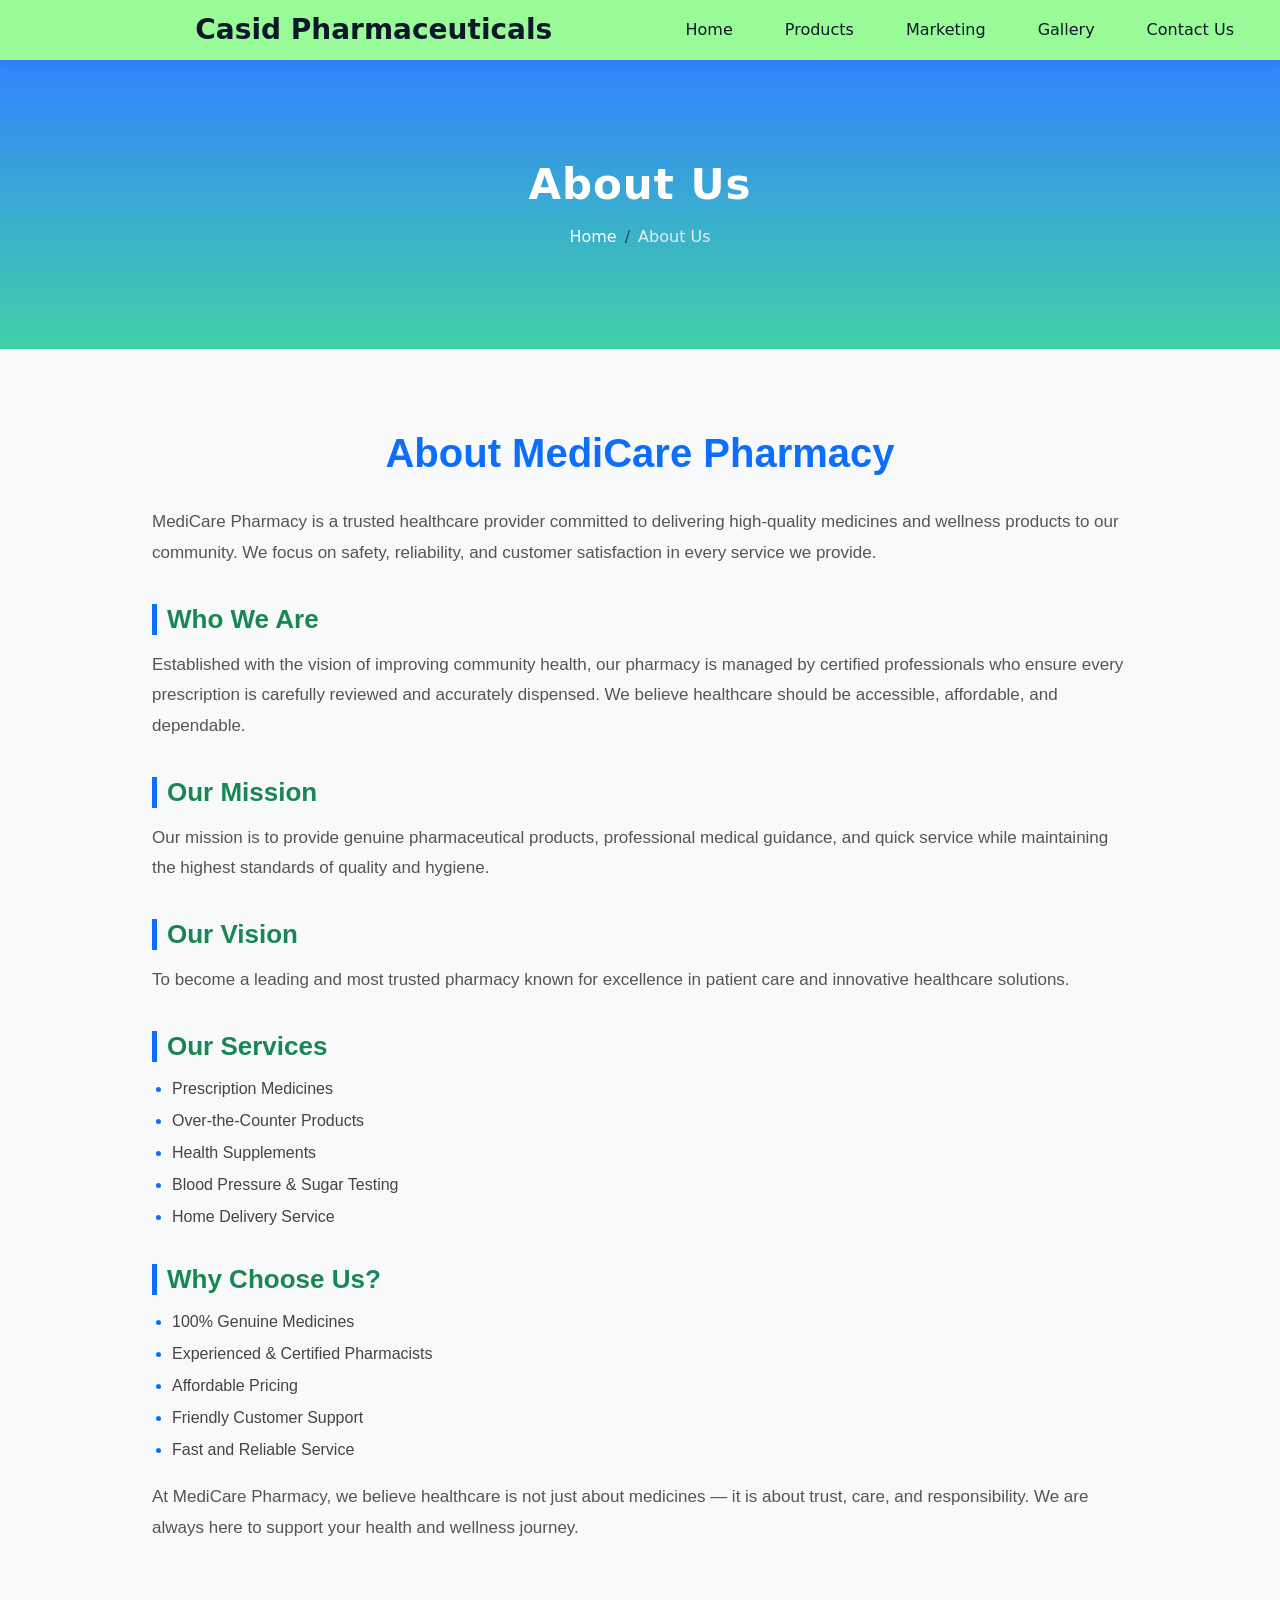
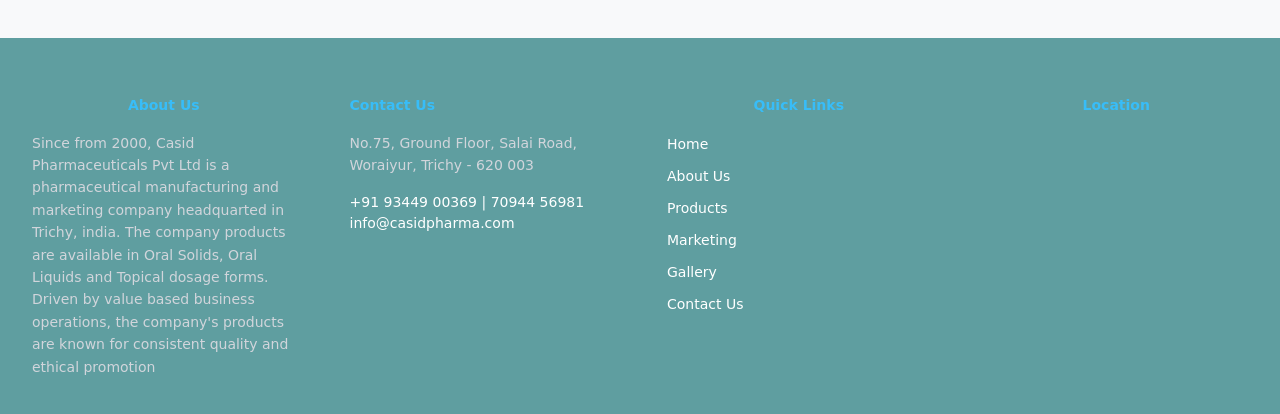
<file: about.html>
<html lang="en">
<head>
    <meta charset="UTF-8">
    <meta name="viewport" content="width=device-width, initial-scale=1.0">
    <title>About Page - Casid Pharmaceuticals</title>
    <link rel="stylesheet" href="about.css">
    <link rel="stylesheet" href="https://cdn.jsdelivr.net/npm/bootstrap@5.3.3/dist/css/bootstrap.min.css" integrity="sha384-QWTKZyjpPEjISv5WaRU9OFeRpok6YctnYmDr5pNlyT2bRjXh0JMhjY6hW+ALEwIH" crossorigin="anonymous">
</head>
<style>
/* Footer Main */
footer {
    background-color: cadetblue;   /* Dark navy professional color */
    color: #ffffff;
    padding: 40px 20px 20px 20px;
}
/* Footer Row */
footer {
    background-color: cadetblue;  
    color: #ffffff;
    padding: 40px 20px 20px 20px;
}
/* Footer Row */
.footer {
    display: flex;
    flex-wrap: wrap;
    gap: 30px;
}
/* Footer Columns */
.footer .col {
    min-width: 250px;
}
/* Headings */
.footer .h4 {
    font-weight: 600;
    margin-bottom: 15px;
    color: #38bdf8;   /* Light blue highlight */
}
/* Paragraph Text */
.footer p {
    font-size: 14px;
    line-height: 1.6;
    color: #d1d5db;
}
/* Links */
.footer a {
    color: #ffffff;
    text-decoration: none;
    font-size: 14px;
    transition: 0.3s ease;
}
.footer a:hover {
    color: #38bdf8;
    text-decoration: underline;
}
/* Quick Links List */
.footer ul {
    list-style: none;
    padding: 0;
}
.footer ul li {
    margin-bottom: 8px;
}
/* Location Iframe */
.locationiframe {
    width: 100%;
    height: 250px;
    border-radius: 10px;
}
/* Responsive Adjustments */
@media (max-width: 992px) {
    .footer {
        gap: 20px;
    }
}
@media (max-width: 768px) {
    .footer {
        flex-direction: column;
        text-align: center;
    }
    .footer .col {
        width: 100%;
    }
    .locationiframe {
        height: 220px;
    }
}
@media (max-width: 480px) {
    footer {
        padding: 30px 15px;
    }
    .footer .h4 {
        font-size: 18px;
    }
    .footer p,
    .footer a {
        font-size: 13px;
    }
}
</style>
<body>
    <!-- header Contant -->
<header class="navbar">
    <ul class="nav">
        <!-- <img src="https://casidpharma.com/images/casidpharma-logo1.png" class="mx-5" height="100px" width="200px" alt=""> -->
    </ul>
    <p class="h1 ps-5">Casid Pharmaceuticals</p>
    <div class="menu">
        <ul class="nav">
            <li class="nav-item"><a class="nav-link" href="index.html">Home</a></li>
            <li class="nav-item"><a class="nav-link" href="product.html">Products</a></li>
            <li class="nav-item"><a class="nav-link" href="market.html">Marketing</a></li>
            <li class="nav-item"><a class="nav-link" href="gallery.html">Gallery</a></li>
            <li class="nav-item"><a class="nav-link" href="contact.html">Contact Us</a></li>
        </ul>
    </div>
</header>
<section id="page">
    <div class="container text-center">
        <h1>About Us</h1>

        <nav aria-label="breadcrumb">
            <ol class="breadcrumb justify-content-center">
                <li class="breadcrumb-item">
                    <a href="index.html">Home</a>
                </li>
                <li class="breadcrumb-item active" aria-current="page">
                    About Us
                </li>
            </ol>
        </nav>
    </div>
</section>
<section class="about-page">
    <div class="container">
        <h1>About MediCare Pharmacy</h1>
        <p>
            MediCare Pharmacy is a trusted healthcare provider committed to delivering 
            high-quality medicines and wellness products to our community. 
            We focus on safety, reliability, and customer satisfaction in every service we provide.
        </p>
        <h2>Who We Are</h2>
        <p>
            Established with the vision of improving community health, 
            our pharmacy is managed by certified professionals who ensure 
            every prescription is carefully reviewed and accurately dispensed.
            We believe healthcare should be accessible, affordable, and dependable.
        </p>
        <h2>Our Mission</h2>
        <p>
            Our mission is to provide genuine pharmaceutical products, 
            professional medical guidance, and quick service while 
            maintaining the highest standards of quality and hygiene.
        </p>
        <h2>Our Vision</h2>
        <p>
            To become a leading and most trusted pharmacy known for 
            excellence in patient care and innovative healthcare solutions.
        </p>
        <h2>Our Services</h2>
        <ul>
            <li>Prescription Medicines</li>
            <li>Over-the-Counter Products</li>
            <li>Health Supplements</li>
            <li>Blood Pressure & Sugar Testing</li>
            <li>Home Delivery Service</li>
        </ul>
        <h2>Why Choose Us?</h2>
        <ul>
            <li>100% Genuine Medicines</li>
            <li>Experienced & Certified Pharmacists</li>
            <li>Affordable Pricing</li>
            <li>Friendly Customer Support</li>
            <li>Fast and Reliable Service</li>
        </ul>
        <p>
            At MediCare Pharmacy, we believe healthcare is not just about medicines — 
            it is about trust, care, and responsibility. We are always here to support 
            your health and wellness journey.
        </p>
    </div>
</section>
    <footer>
        <div class="container-fluid">
            <div class="row footer">
                <div class="col">
                    <p class="h4 text-center mt-3">About Us</p>
                    <p>
                    Since from 2000, Casid Pharmaceuticals Pvt Ltd is a pharmaceutical manufacturing and marketing company headquarted in Trichy, india. The company products are available in Oral Solids, Oral Liquids and Topical dosage forms. Driven by value based business operations, the company's products are known for consistent quality and ethical promotion
                    </p>
                </div>
                <div class="col">
                    <p class="h4 text- mt-3">Contact Us</p>
                    <p>No.75, Ground Floor, Salai Road, Woraiyur, Trichy - 620 003</p>
                    <a href="tel:+91 93449 00369 | 70944 56981">+91 93449 00369 | 70944 56981</a><br>
                    <a href="mailto:info@casidpharma.com">info@casidpharma.com</a>
                </div>
                <div class="col">
                    <p class="h4 text-center mt-3">Quick Links</p>
                    <ul>
                        <li><a href="index.html">Home</a></li>
                        <li><a href="about.html">About Us</a></li>
                        <li><a href="product.html">Products</a></li>
                        <li><a href="market.html">Marketing</a></li>
                        <li><a href="gallery.html">Gallery</a></li>
                        <li><a href="contact.html">Contact Us</a></li>
                    </ul>    
                </div>
                <div class="col">
                    <p class="h4 text-center mt-3">Location</p>
                    <iframe class="locationiframe" src="https://www.google.com/maps/embed?pb=!1m14!1m8!1m3!1d489.8491304541345!2d78.68168!3d10.827144!3m2!1i1024!2i768!4f13.1!3m3!1m2!1s0x3baab8a3a198ebd5%3A0xb6152f14c9e1ff0c!2sCasid%20Pharmaceuticals%20Pvt%20Ltd!5e0!3m2!1sen!2sin!4v1754387833832!5m2!1sen!2sin" width="400" height="300" style="border:0;" allowfullscreen="" loading="lazy" referrerpolicy="no-referrer-when-downgrade"></iframe>
                </div>
            </div>
        </div>
    </footer>
</body>
</html>
</file>
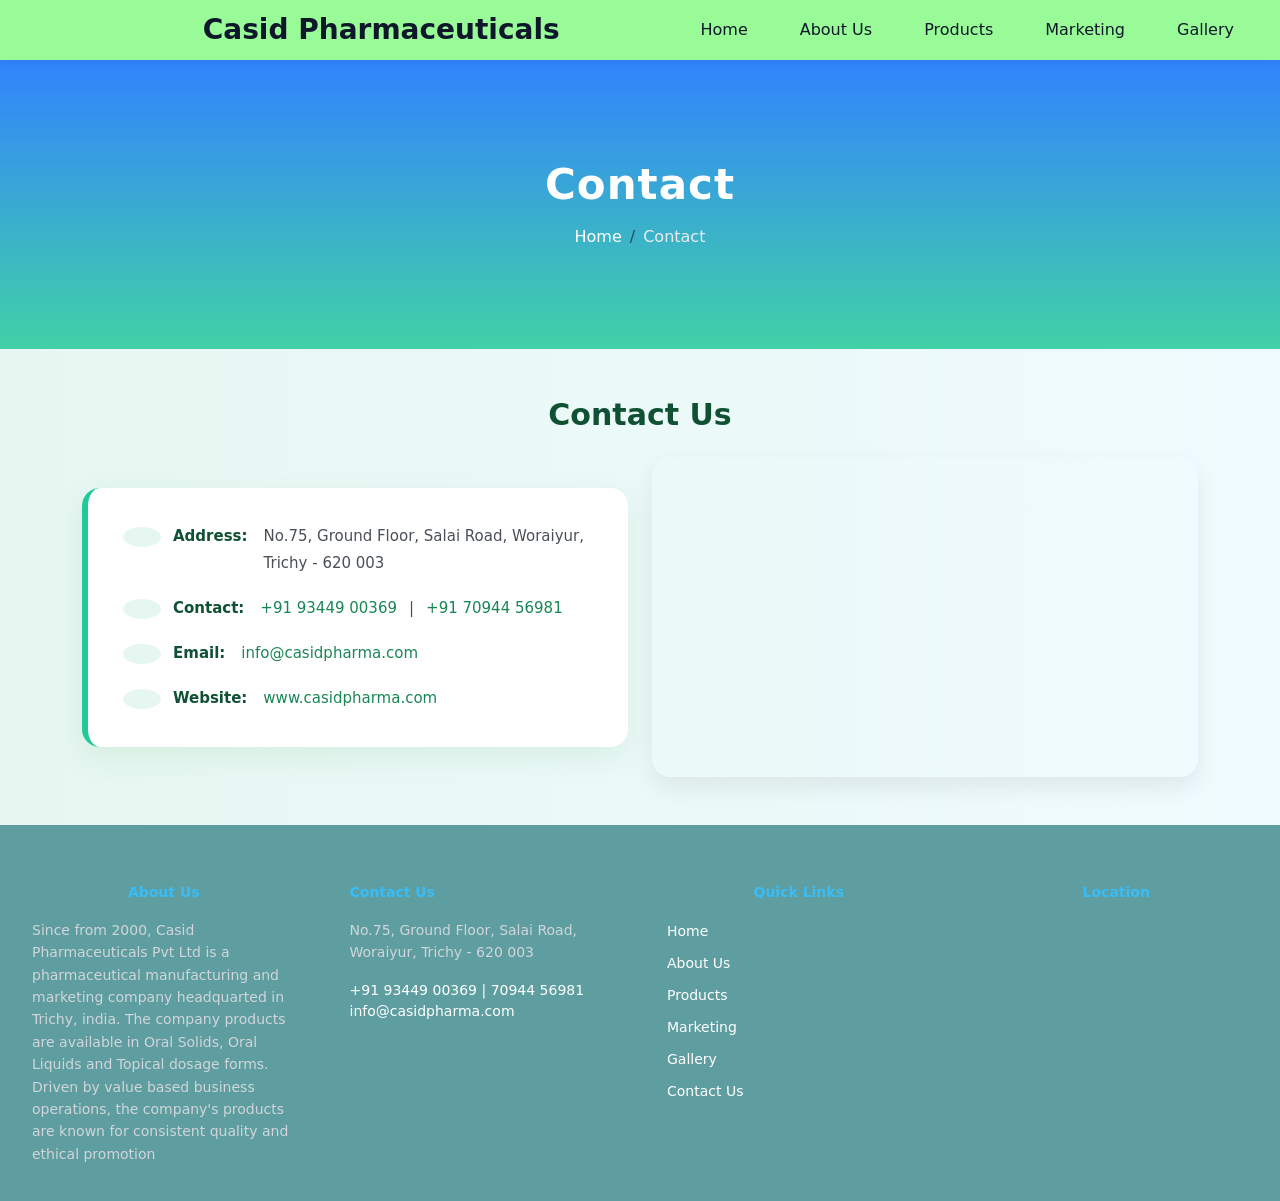
<file: contact.html>
<html lang="en">
<head>
    <meta charset="UTF-8">
    <meta name="viewport" content="width=device-width, initial-scale=1.0">
    <title>Contact Page - Casid Pharmaceuticals</title>
    <link rel="stylesheet" href="https://cdn.jsdelivr.net/npm/bootstrap@5.3.3/dist/css/bootstrap.min.css" integrity="sha384-QWTKZyjpPEjISv5WaRU9OFeRpok6YctnYmDr5pNlyT2bRjXh0JMhjY6hW+ALEwIH" crossorigin="anonymous">
    <link rel="stylesheet" href="contact.css">
</head>
<style>

/* Footer Main */
footer {
    background-color: cadetblue;   /* Dark navy professional color */
    color: #ffffff;
    padding: 40px 20px 20px 20px;
}

/* Footer Row */
.footer {
    display: flex;
    flex-wrap: wrap;
    gap: 30px;
}

/* Footer Columns */
.footer .col {
    min-width: 250px;
}

/* Headings */
.footer .h4 {
    font-weight: 600;
    margin-bottom: 15px;
    color: #38bdf8;   /* Light blue highlight */
}

/* Paragraph Text */
.footer p {
    font-size: 14px;
    line-height: 1.6;
    color: #d1d5db;
}

/* Links */
.footer a {
    color: #ffffff;
    text-decoration: none;
    font-size: 14px;
    transition: 0.3s ease;
}

.footer a:hover {
    color: #38bdf8;
    text-decoration: underline;
}

/* Quick Links List */
.footer ul {
    list-style: none;
    padding: 0;
}

.footer ul li {
    margin-bottom: 8px;
}

/* Location Iframe */
.locationiframe {
    width: 100%;
    height: 250px;
    border-radius: 10px;
}

/* Responsive Adjustments */
@media (max-width: 992px) {
    .footer {
        gap: 20px;
    }
}

@media (max-width: 768px) {
    .footer {
        flex-direction: column;
        text-align: center;
    }

    .footer .col {
        width: 100%;
    }

    .locationiframe {
        height: 220px;
    }
}

@media (max-width: 480px) {
    footer {
        padding: 30px 15px;
    }

    .footer .h4 {
        font-size: 18px;
    }

    .footer p,
    .footer a {
        font-size: 13px;
    }
}
</style>
<body>
    <header class="navbar">
        <ul class="nav">
            <!-- <img src="https://casidpharma.com/images/casidpharma-logo1.png" class="mx-5" height="100px" width="200px" alt=""> -->
        </ul>
        <p class="h1 ps-5">Casid Pharmaceuticals</p>
        <div class="menu">
            <ul class="nav">
                <li class="nav-item"><a class="nav-link" href="index.html">Home</a></li>
                <li class="nav-item"><a class="nav-link" href="about.html">About Us</a></li>
                <li class="nav-item"><a class="nav-link" href="product.html">Products</a></li>
                <li class="nav-item"><a class="nav-link" href="market.html">Marketing</a></li>
                <li class="nav-item"><a class="nav-link" href="gallery.html">Gallery</a></li>
            </ul>
        </div>
    </header>
<section id="tact">
    <div class="container text-center">
        <h1>Contact</h1>
        <nav aria-label="breadcrumb">
            <ol class="breadcrumb justify-content-center">
                <li class="breadcrumb-item">
                    <a href="index.html">Home</a>
                </li>
                <li class="breadcrumb-item active" aria-current="page">
                    Contact
                </li>
            </ol>
        </nav>
    </div>
</section>    
<section id="Contact" class="py-5">
    <div class="container">
        
        <h2 class="text-center mb-4">Contact Us</h2>

        <div class="row align-items-center g-4">

            <!-- Contact Details Column -->
            <div class="col-lg-6 col-md-12">
                <div class="contact-box">
                    
                    <p>
                        <i class="fa-solid fa-map-location-dot"></i>
                        <strong>Address:</strong>
                        No.75, Ground Floor, Salai Road,
                        Woraiyur, Trichy - 620 003
                    </p>

                    <p>
                        <i class="fa-solid fa-phone-volume"></i>
                        <strong>Contact:</strong>
                        <a href="tel:+919344900369">+91 93449 00369</a> |
                        <a href="tel:+917094456981">+91 70944 56981</a>
                    </p>

                    <p>
                        <i class="fa-solid fa-envelopes-bulk"></i>
                        <strong>Email:</strong>
                        <a href="mailto:info@casidpharma.com">
                            info@casidpharma.com
                        </a>
                    </p>

                    <p>
                        <i class="fa-solid fa-globe"></i>
                        <strong>Website:</strong>
                        <a href="https://www.casidpharma.com" target="_blank">
                            www.casidpharma.com
                        </a>
                    </p>
                </div>
            </div>
            <!-- Google Map Column -->
            <div class="col-lg-6 col-md-12">
                <div class="map-box">
                    <iframe 
                        src="https://www.google.com/maps/embed?pb=!1m18!1m12!1m3!1d3918.7928593334686!2d78.6792203750426!3d10.827158089324747!2m3!1f0!2f0!3f0!3m2!1i1024!2i768!4f13.1!3m3!1m2!1s0x3baab8a3a198ebd5%3A0xb6152f14c9e1ff0c!2sCasid%20Pharmaceuticals%20Pvt%20Ltd!5e0!3m2!1sen!2sin!4v1754556166908!5m2!1sen!2sin"
                        allowfullscreen=""
                        loading="lazy"
                        referrerpolicy="no-referrer-when-downgrade">
                    </iframe>
                </div>
            </div>

        </div>
    </div>
</section>    
<footer>
        <div class="container-fluid">
            <div class="row footer">
                <div class="col">
                    <p class="h4 text-center mt-3">About Us</p>
                    <p>
                    Since from 2000, Casid Pharmaceuticals Pvt Ltd is a pharmaceutical manufacturing and marketing company headquarted in Trichy, india. The company products are available in Oral Solids, Oral Liquids and Topical dosage forms. Driven by value based business operations, the company's products are known for consistent quality and ethical promotion
                    </p>
                </div>
                <div class="col">
                    <p class="h4 text- mt-3">Contact Us</p>
                    <p>No.75, Ground Floor, Salai Road, Woraiyur, Trichy - 620 003</p>
                    <a href="tel:+91 93449 00369 | 70944 56981">+91 93449 00369 | 70944 56981</a><br>
                    <a href="mailto:info@casidpharma.com">info@casidpharma.com</a>
                </div>
                <div class="col">
                    <p class="h4 text-center mt-3">Quick Links</p>
                    <ul>
                        <li><a href="index.html">Home</a></li>
                        <li><a href="about.html">About Us</a></li>
                        <li><a href="product.html">Products</a></li>
                        <li><a href="market.html">Marketing</a></li>
                        <li><a href="gallery.html">Gallery</a></li>
                        <li><a href="contact.html">Contact Us</a></li>
                    </ul>    
                </div>
                <div class="col">
                    <p class="h4 text-center mt-3">Location</p>
                    <iframe class="locationiframe" src="https://www.google.com/maps/embed?pb=!1m14!1m8!1m3!1d489.8491304541345!2d78.68168!3d10.827144!3m2!1i1024!2i768!4f13.1!3m3!1m2!1s0x3baab8a3a198ebd5%3A0xb6152f14c9e1ff0c!2sCasid%20Pharmaceuticals%20Pvt%20Ltd!5e0!3m2!1sen!2sin!4v1754387833832!5m2!1sen!2sin" width="400" height="300" style="border:0;" allowfullscreen="" loading="lazy" referrerpolicy="no-referrer-when-downgrade"></iframe>
                </div>
            </div>
        </div>
    </footer>
</body>
</html>
</file>
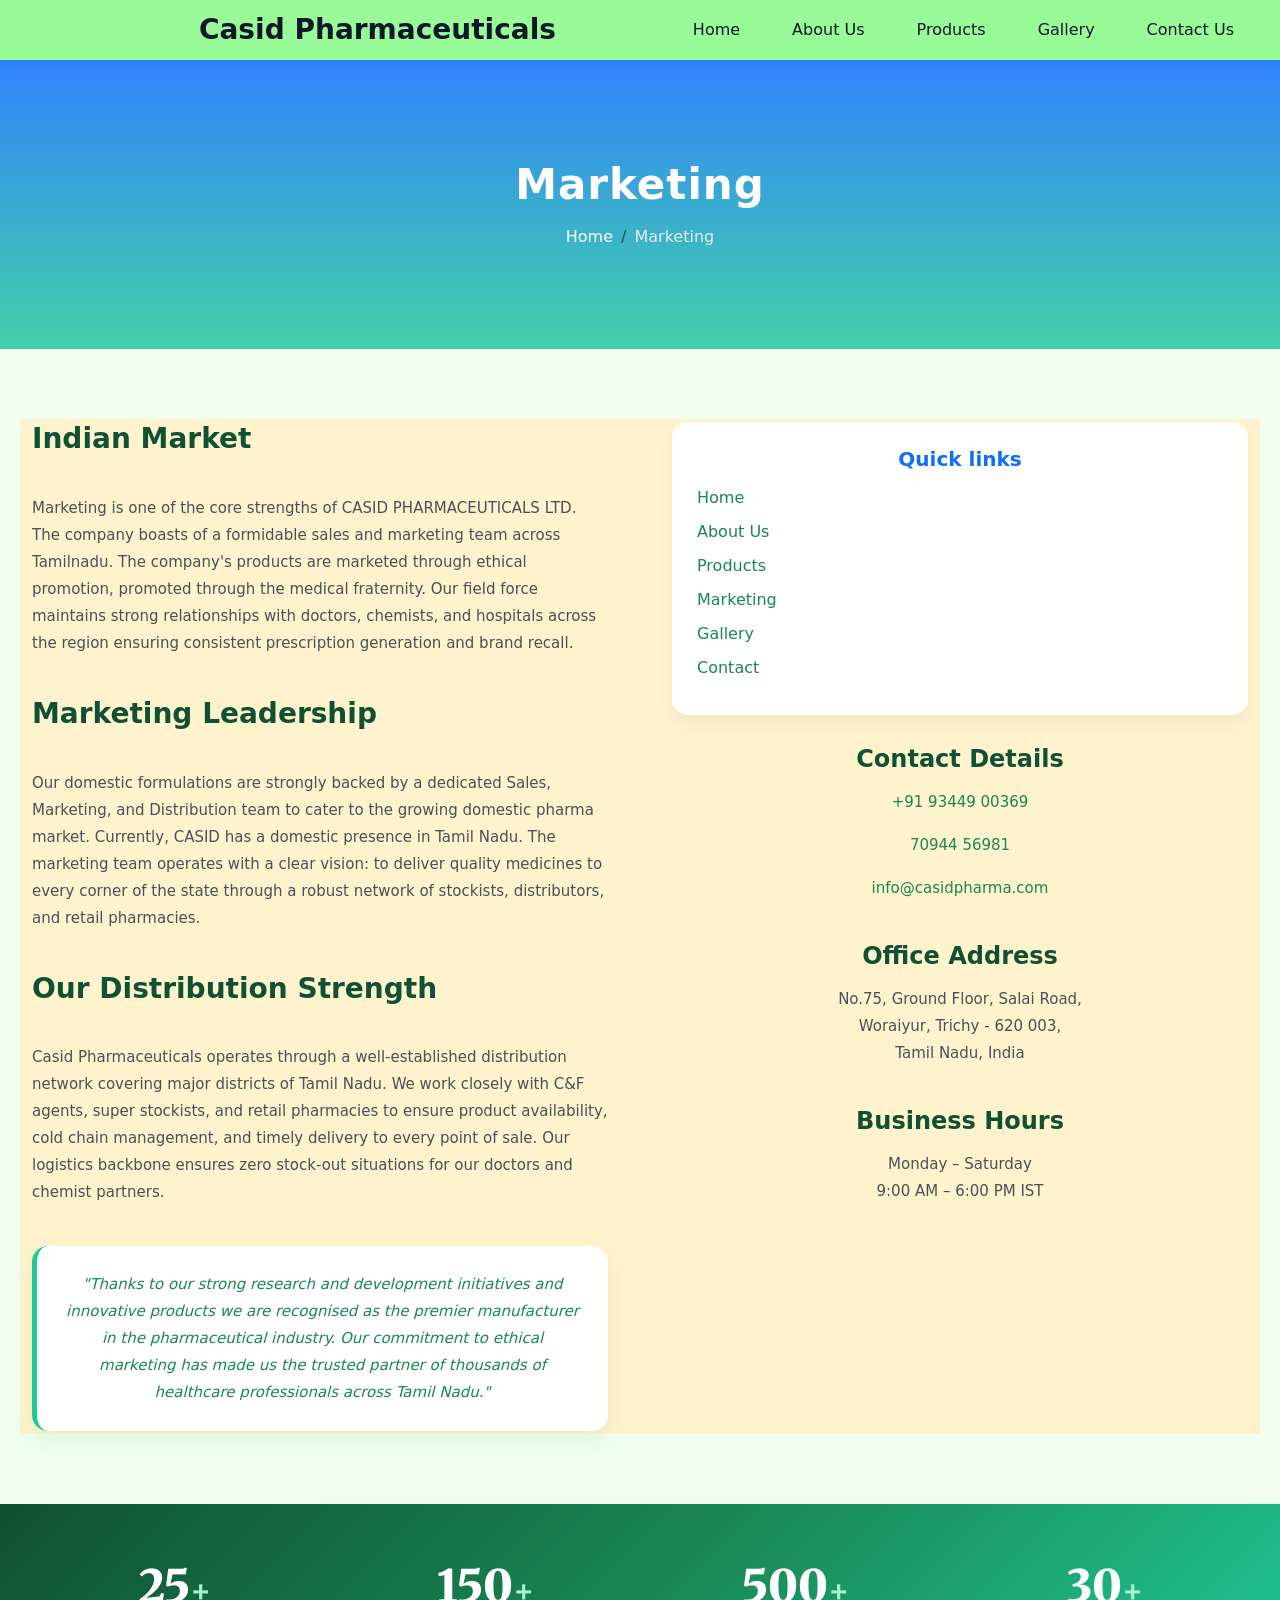
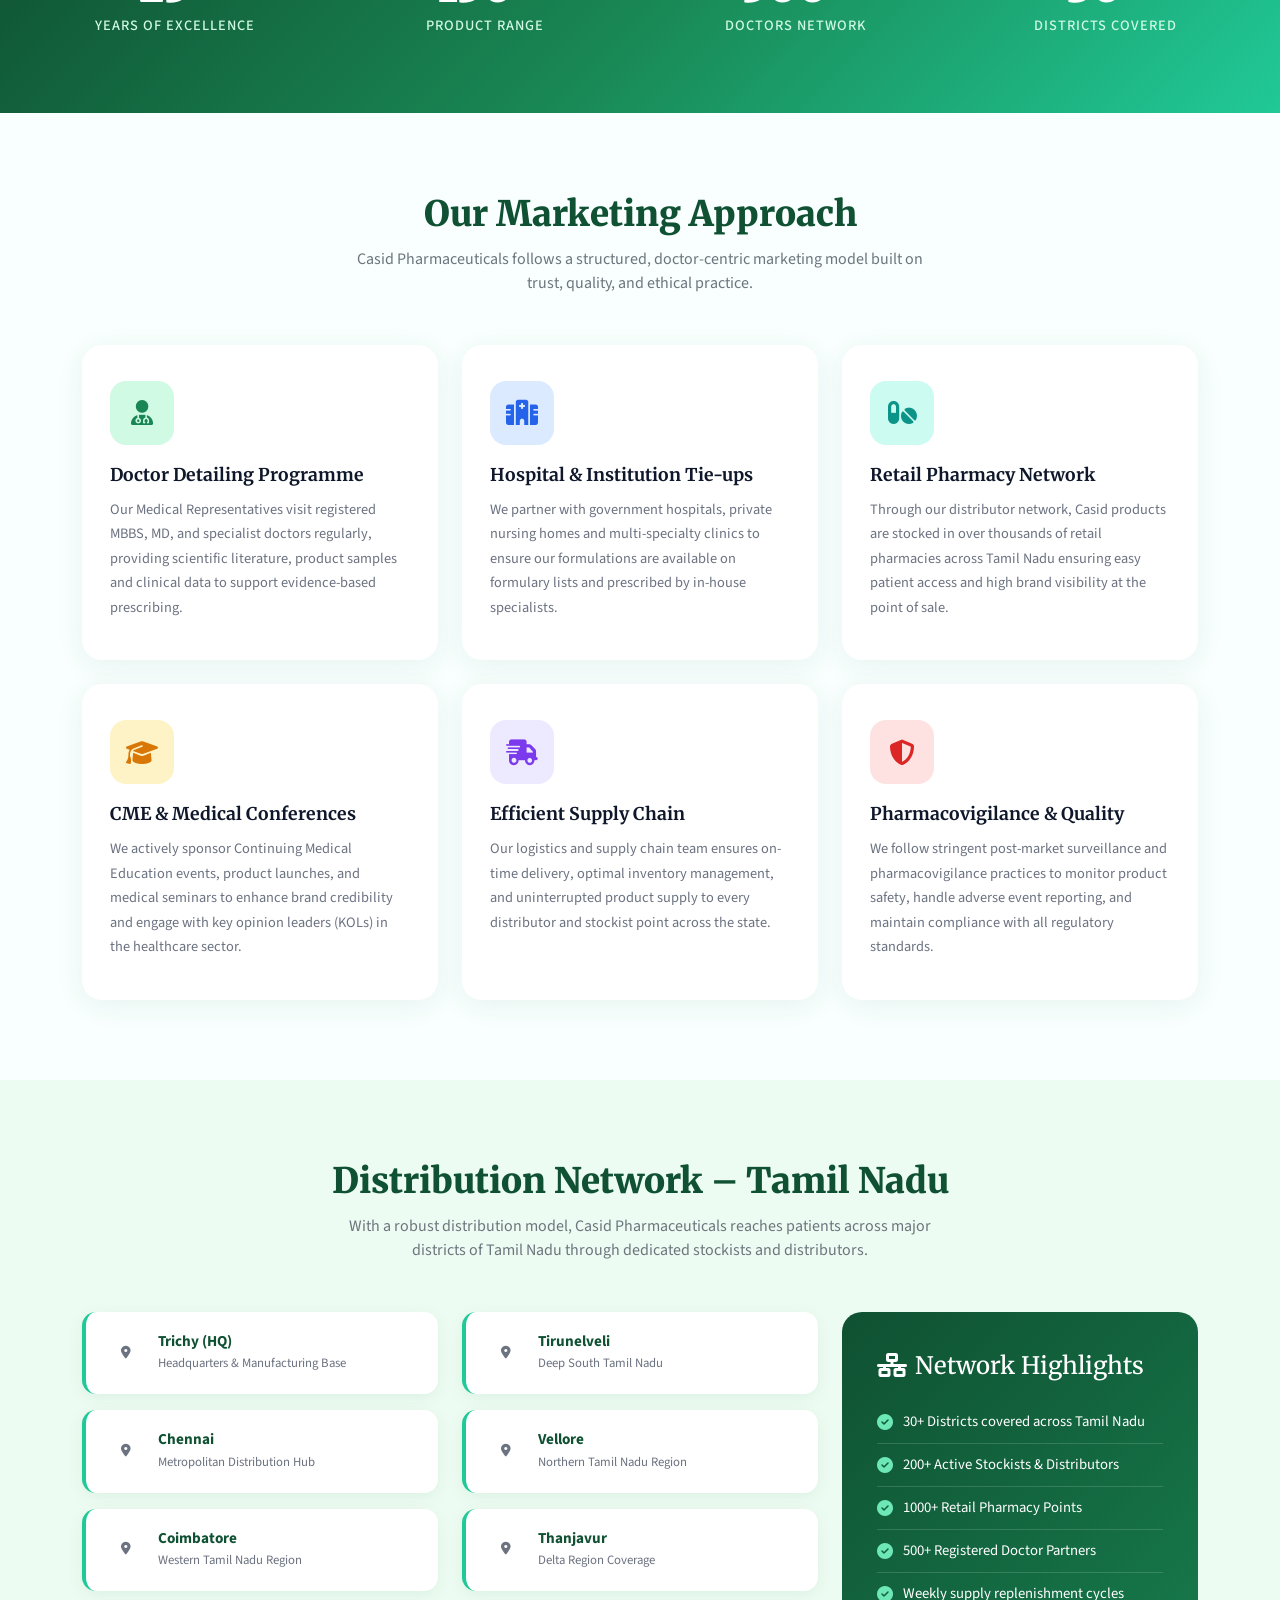
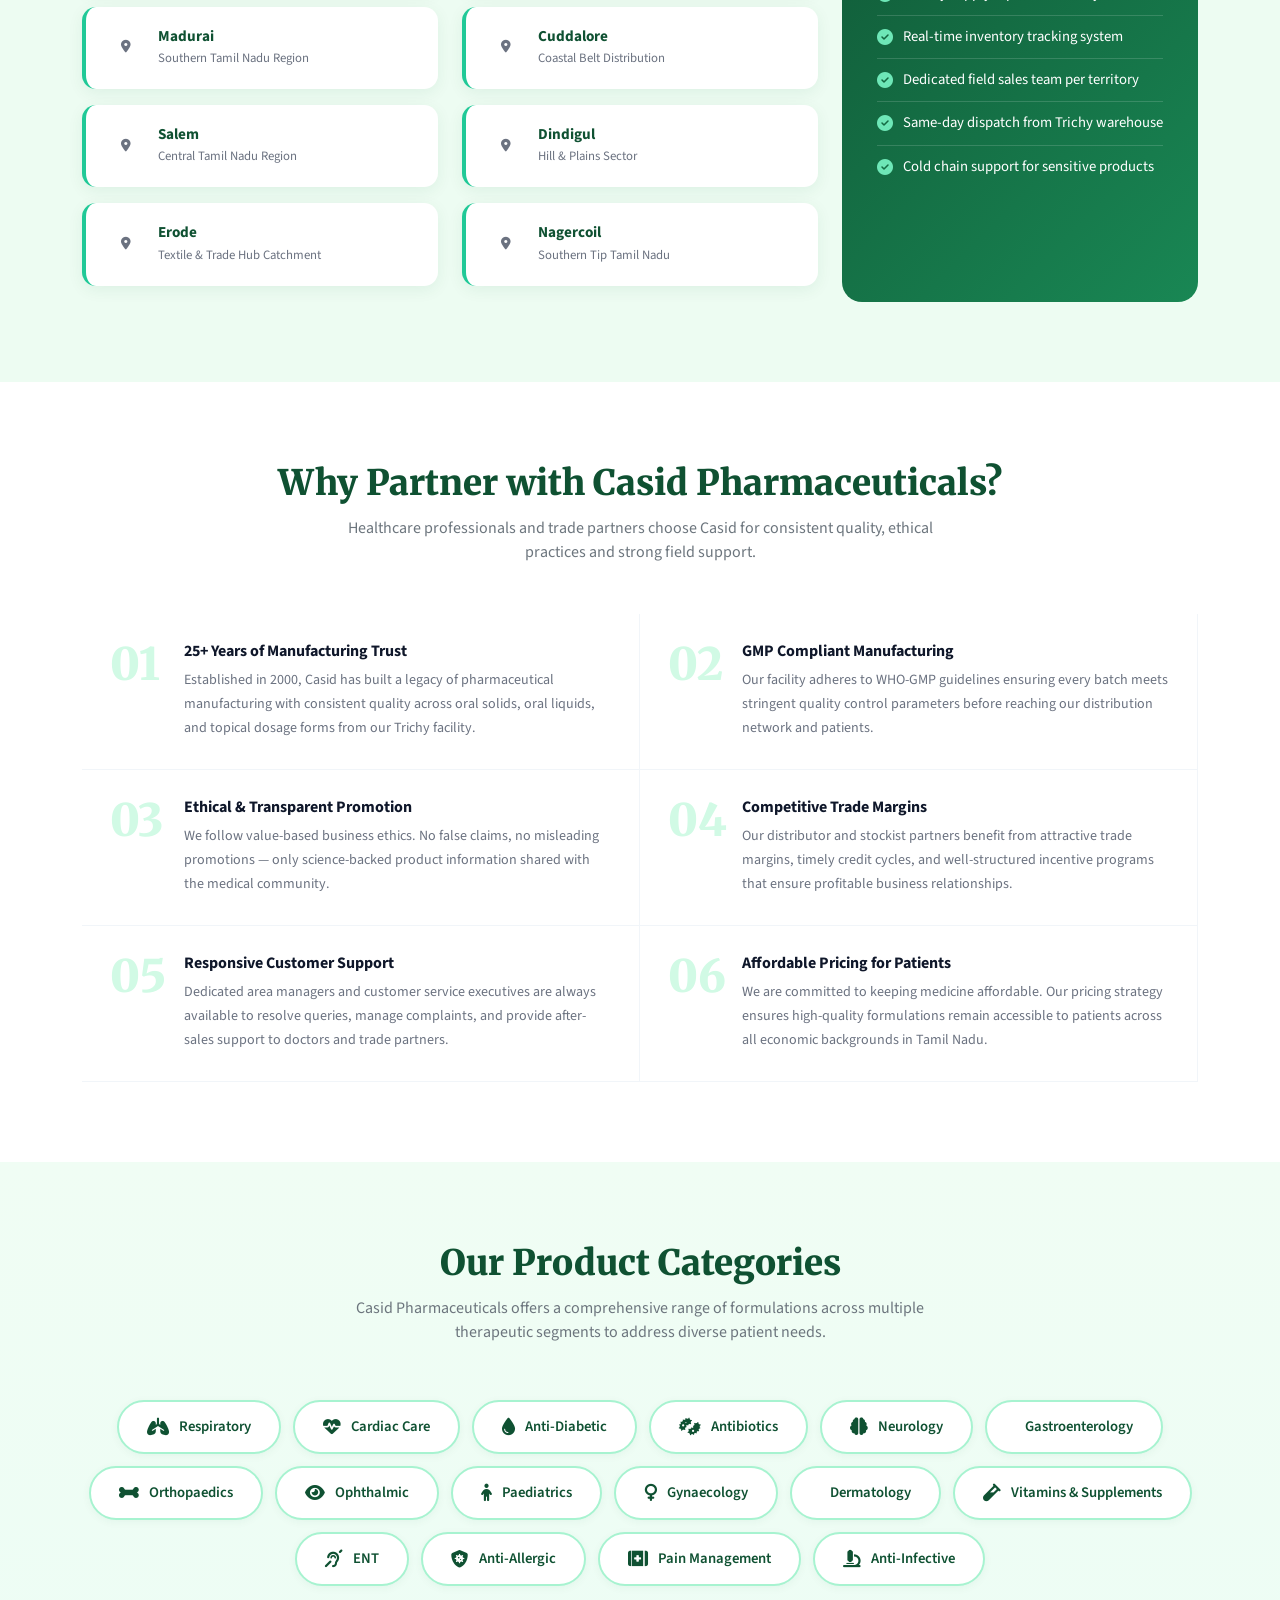
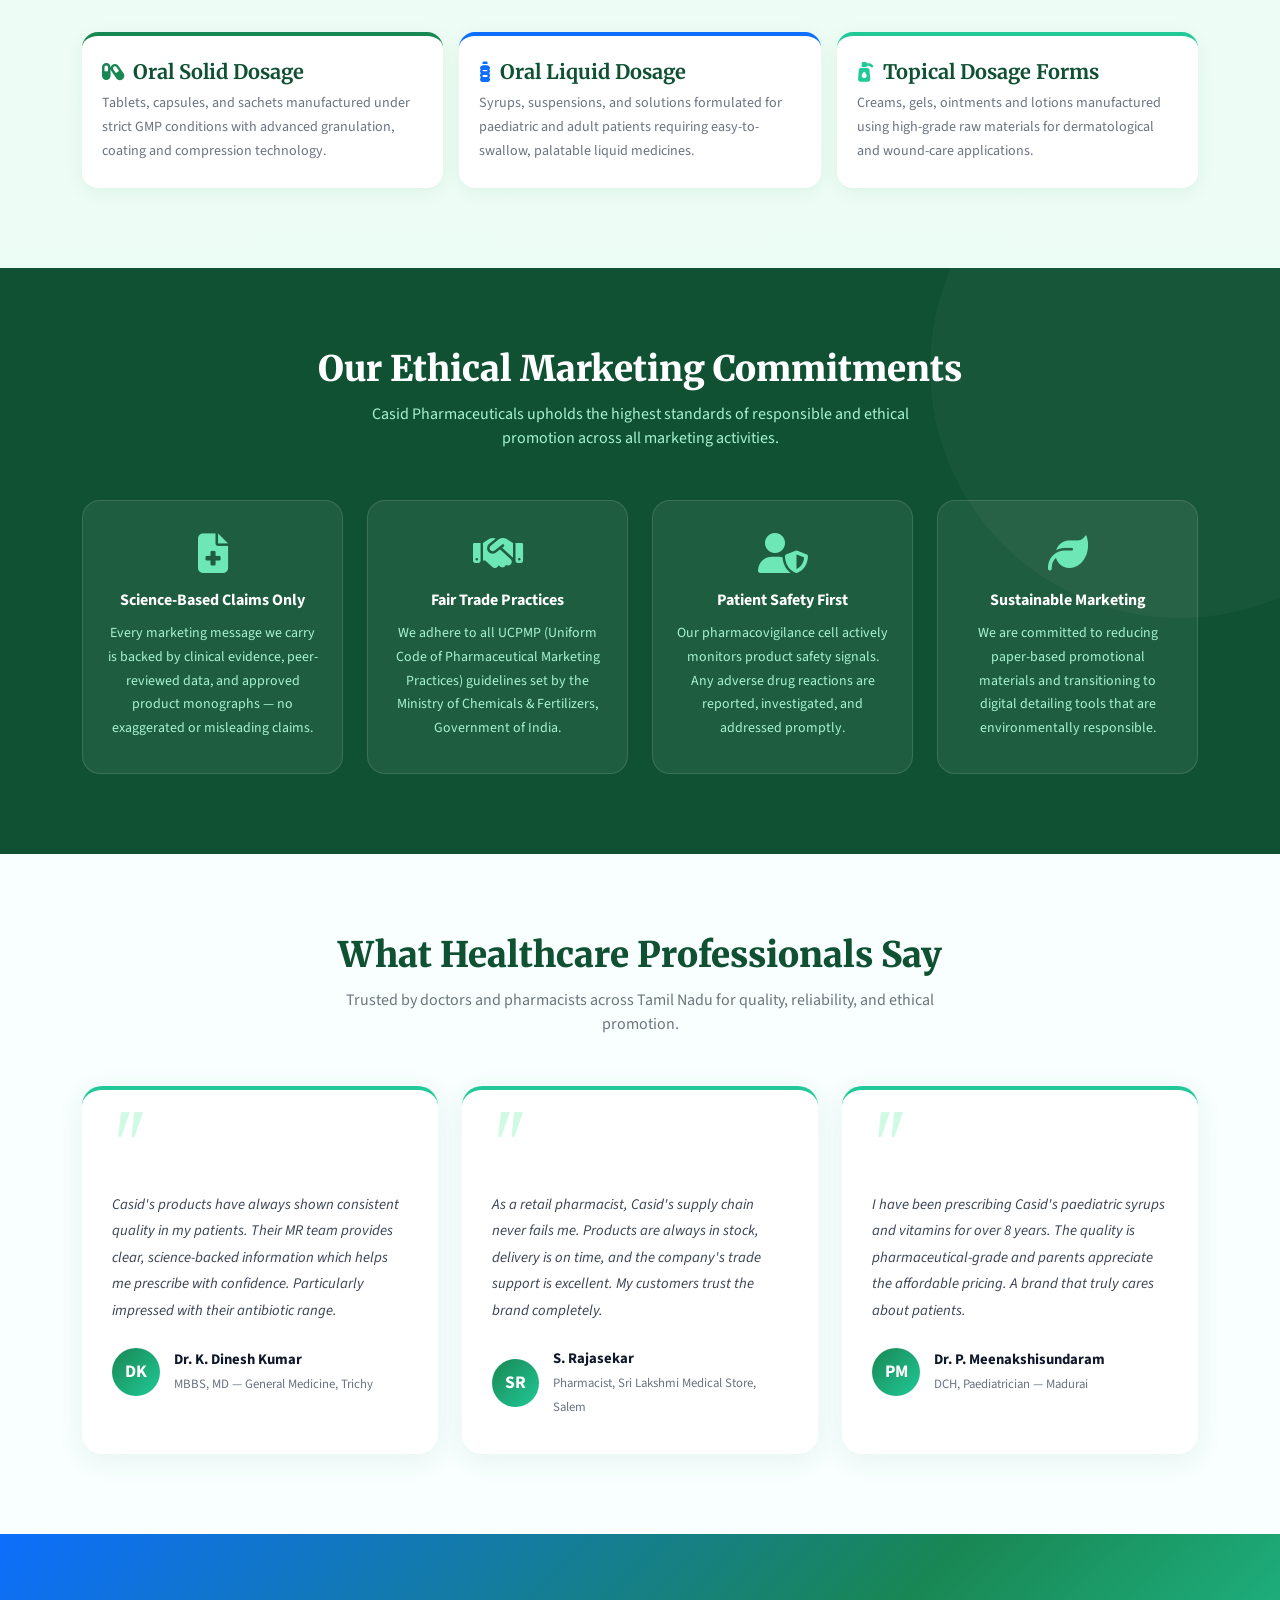
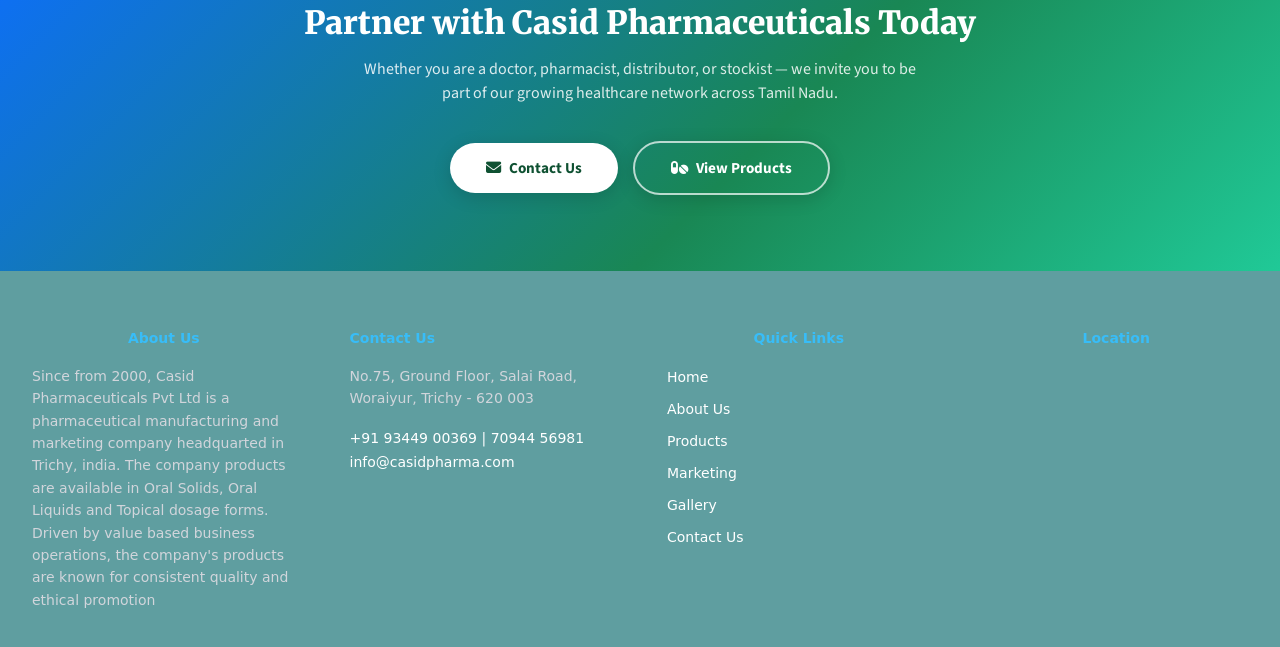
<file: market.html>
<!DOCTYPE html>
<html lang="en">
<head>
    <meta charset="UTF-8">
    <meta name="viewport" content="width=device-width, initial-scale=1.0">
    <title>Marketing Page - Casid Pharmaceuticals</title>
    <link rel="stylesheet" href="https://cdnjs.cloudflare.com/ajax/libs/font-awesome/6.5.0/css/all.min.css">
    <link rel="stylesheet" href="https://cdn.jsdelivr.net/npm/bootstrap@5.3.3/dist/css/bootstrap.min.css" integrity="sha384-QWTKZyjpPEjISv5WaRU9OFeRpok6YctnYmDr5pNlyT2bRjXh0JMhjY6hW+ALEwIH" crossorigin="anonymous">
    <link href="https://fonts.googleapis.com/css2?family=Merriweather:wght@700;900&family=Source+Sans+3:wght@400;500;600&display=swap" rel="stylesheet">
    <style>

    /* ==============================
       HEADER (from market.css - unchanged)
    ============================== */
    header.navbar {
        display: flex;
        align-items: center;
        justify-content: space-between;
        background-color: palegreen;
        padding: 10px 30px;
        box-shadow: 0 2px 10px rgba(0,0,0,0.08);
        position: sticky;
        top: 0;
        z-index: 1000;
    }
    header.navbar img { max-width: 180px; height: auto; }
    header.navbar .h1 { font-size: 28px; font-weight: 600; color: #0f172a; margin: 0; white-space: nowrap; }
    .menu ul { display: flex; gap: 20px; margin: 0; padding: 0; }
    .nav-link { color: #0f172a !important; font-weight: 500; text-decoration: none; transition: 0.3s ease; position: relative; }
    .nav-link:hover { color: #2563eb !important; }
    .nav-link::after { content: ""; position: absolute; width: 0; height: 2px; bottom: -5px; left: 0; background-color: #2563eb; transition: width 0.3s ease; }
    .nav-link:hover::after { width: 100%; }
    @media (max-width: 992px) {
        header.navbar { flex-wrap: wrap; text-align: center; }
        header.navbar .h1 { width: 100%; margin-top: 10px; font-size: 24px; }
        .menu { width: 100%; margin-top: 10px; }
        .menu ul { justify-content: center; flex-wrap: wrap; }
    }
    @media (max-width: 576px) {
        header.navbar { padding: 10px 15px; }
        header.navbar img { max-width: 140px; }
        header.navbar .h1 { font-size: 20px; }
        .menu ul { flex-direction: column; gap: 10px; }
    }

    /* ==============================
       MARKETING HERO (from market.css - unchanged)
    ============================== */
    #market {
        background: linear-gradient(rgba(13, 110, 253, 0.85), rgba(32, 201, 151, 0.85)),
                    url('https://images.unsplash.com/photo-1587854692152-cbe660dbde88') center/cover no-repeat;
        padding: 100px 20px;
        color: #ffffff;
        position: relative;
    }
    #market .market { display: flex; justify-content: center; align-items: center; }
    #market h1 { font-size: 42px; font-weight: 700; margin-bottom: 15px; letter-spacing: 1px; }
    #market .breadcrumb { background: transparent; margin-bottom: 0; }
    #market .breadcrumb-item a { color: #ffffff; text-decoration: none; font-weight: 500; transition: 0.3s ease; }
    #market .breadcrumb-item a:hover { color: #ffd43b; text-decoration: underline; }
    #market .breadcrumb-item.active { color: #e9ecef; }
    @media (max-width: 992px) { #market { padding: 80px 20px; } #market h1 { font-size: 34px; } }
    @media (max-width: 576px) { #market { padding: 60px 15px; } #market h1 { font-size: 26px; } #market .breadcrumb { font-size: 14px; } }

    /* ==============================
       MAIN CONTENT SECTION (from market.css - unchanged)
    ============================== */
    #mark { background: honeydew; padding: 70px 20px; }
    #mark .contant { display: flex; flex-wrap: wrap; gap: 40px; }
    #mark .col { flex: 1; min-width: 300px; }
    #mark h3 { color: #0f5132; font-weight: 700; margin-bottom: 15px; }
    #mark p { font-size: 15px; line-height: 1.8; color: #495057; }
    #mark .lorem { background: #ffffff; padding: 25px; border-radius: 16px; box-shadow: 0 10px 25px rgba(0, 128, 0, 0.08); border-left: 5px solid #20c997; }
    #mark .lorem p { font-style: italic; color: #198754; margin: 0; }
    .quick { list-style: none; padding: 25px; background: #ffffff; border-radius: 16px; box-shadow: 0 8px 20px rgba(0,0,0,0.05); margin-bottom: 30px; }
    .quick h5 { color: #0d6efd; font-weight: 600; margin-bottom: 15px; }
    .quick li { margin-bottom: 10px; }
    .quick a { text-decoration: none; color: #198754; font-weight: 500; transition: 0.3s; }
    .quick a:hover { color: #0d6efd; padding-left: 5px; }
    #mark h4 { color: #0f5132; font-weight: 600; margin-bottom: 15px; }
    #mark a { text-decoration: none; color: #198754; font-weight: 500; }
    #mark a:hover { color: #0d6efd; text-decoration: underline; }
    @media (max-width: 992px) { #mark { padding: 50px 15px; } #mark .contant { flex-direction: column; } }
    @media (max-width: 576px) { #mark h3 { font-size: 20px; text-align: center; } #mark p { font-size: 14px; text-align: center; } .quick { text-align: center; } .quick li { margin-bottom: 8px; } }

    /* ==============================
       FOOTER (unchanged)
    ============================== */
    footer { background-color: cadetblue; color: #ffffff; padding: 40px 20px 20px 20px; }
    .footer { display: flex; flex-wrap: wrap; gap: 30px; }
    .footer .col { min-width: 250px; }
    .footer .h4 { font-weight: 600; margin-bottom: 15px; color: #38bdf8; }
    .footer p { font-size: 14px; line-height: 1.6; color: #d1d5db; }
    .footer a { color: #ffffff; text-decoration: none; font-size: 14px; transition: 0.3s ease; }
    .footer a:hover { color: #38bdf8; text-decoration: underline; }
    .footer ul { list-style: none; padding: 0; }
    .footer ul li { margin-bottom: 8px; }
    .locationiframe { width: 100%; height: 250px; border-radius: 10px; }
    @media (max-width: 992px) { .footer { gap: 20px; } }
    @media (max-width: 768px) { .footer { flex-direction: column; text-align: center; } .footer .col { width: 100%; } .locationiframe { height: 220px; } }
    @media (max-width: 480px) { footer { padding: 30px 15px; } .footer .h4 { font-size: 18px; } .footer p, .footer a { font-size: 13px; } }

    /* ==============================
       NEW EXTRA SECTIONS - ADDED BELOW
    ============================== */

    /* --- STATS COUNTER STRIP --- */
    #stats-strip {
        background: linear-gradient(135deg, #0f5132 0%, #198754 50%, #20c997 100%);
        padding: 50px 20px;
        font-family: 'Source Sans 3', sans-serif;
    }
    .stat-item { text-align: center; padding: 10px 20px; }
    .stat-number {
        font-family: 'Merriweather', serif;
        font-size: 2.8rem;
        font-weight: 900;
        color: #ffffff;
        line-height: 1;
        display: block;
    }
    .stat-suffix { font-size: 2rem; color: #a7f3d0; }
    .stat-label { font-size: 0.9rem; color: #d1fae5; font-weight: 500; margin-top: 6px; text-transform: uppercase; letter-spacing: 1px; }
    .stat-divider { width: 1px; background: rgba(255,255,255,0.2); margin: 0 auto; }
    @media (max-width: 768px) { .stat-number { font-size: 2.2rem; } .stat-divider { display: none; } }

    /* --- MARKETING APPROACH CARDS --- */
    #approach {
        background: #f8fffe;
        padding: 80px 20px;
        font-family: 'Source Sans 3', sans-serif;
    }
    .approach-header { text-align: center; margin-bottom: 50px; }
    .approach-header h2 {
        font-family: 'Merriweather', serif;
        font-size: 2.2rem;
        color: #0f5132;
        font-weight: 900;
        margin-bottom: 12px;
    }
    .approach-header p { color: #6c757d; font-size: 1rem; max-width: 600px; margin: 0 auto; }
    .approach-card {
        background: #ffffff;
        border-radius: 20px;
        padding: 36px 28px;
        height: 100%;
        box-shadow: 0 6px 28px rgba(0,100,60,0.07);
        border-bottom: 4px solid transparent;
        transition: all 0.3s ease;
        position: relative;
        overflow: hidden;
    }
    .approach-card::before {
        content: '';
        position: absolute;
        top: 0; left: 0; right: 0;
        height: 4px;
        background: linear-gradient(90deg, #198754, #20c997);
        transform: scaleX(0);
        transition: transform 0.3s ease;
    }
    .approach-card:hover { transform: translateY(-6px); box-shadow: 0 16px 40px rgba(0,100,60,0.13); }
    .approach-card:hover::before { transform: scaleX(1); }
    .approach-icon {
        width: 64px; height: 64px;
        border-radius: 16px;
        display: flex; align-items: center; justify-content: center;
        font-size: 1.6rem;
        margin-bottom: 20px;
    }
    .approach-icon.green { background: #d1fae5; color: #198754; }
    .approach-icon.blue { background: #dbeafe; color: #2563eb; }
    .approach-icon.teal { background: #ccfbf1; color: #0d9488; }
    .approach-icon.orange { background: #fef3c7; color: #d97706; }
    .approach-icon.purple { background: #ede9fe; color: #7c3aed; }
    .approach-icon.red { background: #fee2e2; color: #dc2626; }
    .approach-card h5 { font-family: 'Merriweather', serif; font-size: 1.1rem; font-weight: 700; color: #0f172a; margin-bottom: 12px; }
    .approach-card p { font-size: 0.9rem; color: #6b7280; line-height: 1.7; margin: 0; }

    /* --- DISTRIBUTION NETWORK MAP --- */
    #distribution {
        background: #edfcf2;
        padding: 80px 20px;
        font-family: 'Source Sans 3', sans-serif;
    }
    .dist-header { text-align: center; margin-bottom: 50px; }
    .dist-header h2 { font-family: 'Merriweather', serif; font-size: 2.2rem; color: #0f5132; font-weight: 900; margin-bottom: 12px; }
    .dist-header p { color: #6c757d; max-width: 600px; margin: 0 auto; }
    .district-card {
        background: #ffffff;
        border-radius: 14px;
        padding: 20px 22px;
        box-shadow: 0 4px 16px rgba(0,100,60,0.07);
        display: flex;
        align-items: center;
        gap: 14px;
        transition: all 0.25s ease;
        margin-bottom: 16px;
        border-left: 4px solid #20c997;
    }
    .district-card:hover { transform: translateX(6px); box-shadow: 0 8px 24px rgba(0,100,60,0.12); }
    .district-icon { font-size: 1.5rem; color: #198754; min-width: 36px; text-align: center; }
    .district-card h6 { margin: 0; font-weight: 700; color: #0f5132; font-size: 0.95rem; }
    .district-card span { font-size: 0.8rem; color: #6b7280; }
    .dist-highlight {
        background: linear-gradient(135deg, #0f5132, #198754);
        border-radius: 20px;
        padding: 40px 35px;
        color: white;
        height: 100%;
    }
    .dist-highlight h4 { font-family: 'Merriweather', serif; font-size: 1.5rem; margin-bottom: 20px; }
    .dist-highlight ul { list-style: none; padding: 0; }
    .dist-highlight ul li { padding: 10px 0; border-bottom: 1px solid rgba(255,255,255,0.15); font-size: 0.92rem; display: flex; align-items: center; gap: 10px; }
    .dist-highlight ul li:last-child { border-bottom: none; }
    .dist-highlight ul li i { color: #6ee7b7; font-size: 1rem; }

    /* --- WHY CHOOSE US --- */
    #why-us {
        background: #ffffff;
        padding: 80px 20px;
        font-family: 'Source Sans 3', sans-serif;
    }
    .why-header { text-align: center; margin-bottom: 50px; }
    .why-header h2 { font-family: 'Merriweather', serif; font-size: 2.2rem; color: #0f5132; font-weight: 900; margin-bottom: 12px; }
    .why-header p { color: #6c757d; max-width: 600px; margin: 0 auto; }
    .why-row { display: flex; flex-wrap: wrap; gap: 0; }
    .why-item {
        flex: 1 1 45%;
        display: flex;
        gap: 20px;
        padding: 28px;
        border-bottom: 1px solid #f1f5f9;
        border-right: 1px solid #f1f5f9;
        transition: background 0.2s;
    }
    .why-item:hover { background: #f0fdf4; }
    .why-num {
        font-family: 'Merriweather', serif;
        font-size: 2.8rem;
        font-weight: 900;
        color: #d1fae5;
        line-height: 1;
        min-width: 54px;
    }
    .why-text h6 { font-weight: 700; color: #0f172a; font-size: 1rem; margin-bottom: 8px; }
    .why-text p { font-size: 0.88rem; color: #6b7280; line-height: 1.7; margin: 0; }
    @media (max-width: 768px) { .why-item { flex: 1 1 100%; border-right: none; } }

    /* --- PRODUCT CATEGORIES --- */
    #product-cats {
        background: linear-gradient(180deg, #f0fdf4 0%, #ecfdf5 100%);
        padding: 80px 20px;
        font-family: 'Source Sans 3', sans-serif;
    }
    .cats-header { text-align: center; margin-bottom: 50px; }
    .cats-header h2 { font-family: 'Merriweather', serif; font-size: 2.2rem; color: #0f5132; font-weight: 900; margin-bottom: 12px; }
    .cats-header p { color: #6c757d; max-width: 600px; margin: 0 auto; }
    .cat-pill {
        background: #ffffff;
        border: 2px solid #a7f3d0;
        border-radius: 50px;
        padding: 14px 28px;
        text-align: center;
        display: inline-flex;
        align-items: center;
        gap: 10px;
        font-weight: 600;
        color: #0f5132;
        font-size: 0.92rem;
        transition: all 0.25s;
        cursor: default;
        margin: 6px;
        box-shadow: 0 2px 8px rgba(0,100,60,0.05);
    }
    .cat-pill:hover { background: #198754; color: #fff; border-color: #198754; transform: translateY(-2px); box-shadow: 0 6px 18px rgba(25,135,84,0.22); }
    .cat-pill i { font-size: 1.1rem; }
    .cats-wrap { display: flex; flex-wrap: wrap; justify-content: center; }

    /* --- ETHICAL PROMOTION --- */
    #ethical {
        background: #0f5132;
        padding: 80px 20px;
        font-family: 'Source Sans 3', sans-serif;
        position: relative;
        overflow: hidden;
    }
    #ethical::before {
        content: '';
        position: absolute;
        width: 500px; height: 500px;
        border-radius: 50%;
        background: rgba(255,255,255,0.03);
        top: -150px; right: -150px;
    }
    .ethical-header { text-align: center; margin-bottom: 50px; }
    .ethical-header h2 { font-family: 'Merriweather', serif; font-size: 2.2rem; color: #ffffff; font-weight: 900; margin-bottom: 12px; }
    .ethical-header p { color: #a7f3d0; max-width: 600px; margin: 0 auto; }
    .ethical-card {
        background: rgba(255,255,255,0.07);
        border: 1px solid rgba(255,255,255,0.12);
        border-radius: 18px;
        padding: 32px 24px;
        text-align: center;
        transition: all 0.3s;
        height: 100%;
    }
    .ethical-card:hover { background: rgba(255,255,255,0.13); transform: translateY(-4px); }
    .ethical-card i { font-size: 2.5rem; color: #6ee7b7; margin-bottom: 18px; display: block; }
    .ethical-card h5 { color: #ffffff; font-weight: 700; font-size: 1rem; margin-bottom: 12px; }
    .ethical-card p { color: #a7f3d0; font-size: 0.87rem; line-height: 1.7; margin: 0; }

    /* --- TESTIMONIALS --- */
    #testimonials {
        background: #f8fffe;
        padding: 80px 20px;
        font-family: 'Source Sans 3', sans-serif;
    }
    .test-header { text-align: center; margin-bottom: 50px; }
    .test-header h2 { font-family: 'Merriweather', serif; font-size: 2.2rem; color: #0f5132; font-weight: 900; margin-bottom: 12px; }
    .test-header p { color: #6c757d; max-width: 600px; margin: 0 auto; }
    .test-card {
        background: #ffffff;
        border-radius: 20px;
        padding: 36px 30px;
        box-shadow: 0 6px 28px rgba(0,100,60,0.08);
        position: relative;
        height: 100%;
        border-top: 4px solid #20c997;
    }
    .test-card .quote-mark {
        font-size: 5rem;
        color: #d1fae5;
        line-height: 0.6;
        font-family: 'Merriweather', serif;
        display: block;
        margin-bottom: 18px;
    }
    .test-card p { font-size: 0.92rem; color: #374151; line-height: 1.8; font-style: italic; margin-bottom: 24px; }
    .test-author { display: flex; align-items: center; gap: 14px; }
    .test-avatar {
        width: 48px; height: 48px;
        border-radius: 50%;
        background: linear-gradient(135deg, #198754, #20c997);
        display: flex; align-items: center; justify-content: center;
        color: #fff;
        font-weight: 700;
        font-size: 1.1rem;
    }
    .test-author-info strong { display: block; font-size: 0.92rem; color: #0f172a; font-weight: 700; }
    .test-author-info span { font-size: 0.8rem; color: #6b7280; }

    /* --- CTA BANNER --- */
    #cta-banner {
        background: linear-gradient(135deg, #0d6efd 0%, #198754 60%, #20c997 100%);
        padding: 70px 20px;
        text-align: center;
        font-family: 'Source Sans 3', sans-serif;
    }
    #cta-banner h2 { font-family: 'Merriweather', serif; font-size: 2rem; color: #fff; font-weight: 900; margin-bottom: 14px; }
    #cta-banner p { color: rgba(255,255,255,0.85); font-size: 1rem; max-width: 560px; margin: 0 auto 30px; }
    .cta-btn {
        display: inline-block;
        background: #ffffff;
        color: #0f5132;
        font-weight: 700;
        padding: 14px 36px;
        border-radius: 50px;
        text-decoration: none;
        font-size: 0.95rem;
        margin: 6px;
        transition: all 0.25s;
        box-shadow: 0 4px 18px rgba(0,0,0,0.15);
    }
    .cta-btn:hover { background: #0f5132; color: #fff; transform: translateY(-2px); box-shadow: 0 8px 24px rgba(0,0,0,0.2); }
    .cta-btn-outline {
        background: transparent;
        color: #fff;
        border: 2px solid rgba(255,255,255,0.7);
    }
    .cta-btn-outline:hover { background: rgba(255,255,255,0.15); color: #fff; }

    /* Scroll reveal animation */
    .reveal { opacity: 0; transform: translateY(30px); transition: opacity 0.6s ease, transform 0.6s ease; }
    .reveal.visible { opacity: 1; transform: translateY(0); }

    </style>
</head>
<body>

<!-- ======= HEADER (unchanged) ======= -->
<header class="navbar">
    <ul class="nav">
        <!-- <img src="https://casidpharma.com/images/casidpharma-logo1.png" class="mx-5" height="100px" width="200px" alt=""> -->
    </ul>
    <p class="h1 ps-5">Casid Pharmaceuticals</p>
    <div class="menu">
        <ul class="nav">
            <li class="nav-item"><a class="nav-link" href="index.html">Home</a></li>
            <li class="nav-item"><a class="nav-link" href="about.html">About Us</a></li>
            <li class="nav-item"><a class="nav-link" href="product.html">Products</a></li>
            <li class="nav-item"><a class="nav-link" href="gallery.html">Gallery</a></li>
            <li class="nav-item"><a class="nav-link" href="contact.html">Contact Us</a></li>
        </ul>
    </div>
</header>

<!-- ======= HERO SECTION (unchanged) ======= -->
<section id="market">
    <div class="row market">
        <div class="container-fluid">
            <div class="row">
                <div class="col text-center">
                    <h1>Marketing</h1>
                    <nav aria-label="breadcrumb">
                        <ol class="breadcrumb justify-content-center">
                            <li class="breadcrumb-item"><a href="index.html">Home</a></li>
                            <li class="breadcrumb-item active" aria-current="page">Marketing</li>
                        </ol>
                    </nav>
                </div>
            </div>
        </div>
    </div>
</section>

<!-- ======= ORIGINAL CONTENT SECTION (unchanged structure & style) ======= -->
<section id="mark">
    <div class="container-fluid mark">
        <div class="row contant">
            <div class="col">
                <b><h3 class="justify-content-center">Indian Market</h3></b><br>
                <p>Marketing is one of the core strengths of CASID PHARMACEUTICALS LTD. The company boasts of a formidable sales and marketing team across Tamilnadu. The company's products are marketed through ethical promotion, promoted through the medical fraternity. Our field force maintains strong relationships with doctors, chemists, and hospitals across the region ensuring consistent prescription generation and brand recall.</p>
                <br>
                <b><h3 class="justify-content-center">Marketing Leadership</h3></b><br>
                <p>Our domestic formulations are strongly backed by a dedicated Sales, Marketing, and Distribution team to cater to the growing domestic pharma market. Currently, CASID has a domestic presence in Tamil Nadu. The marketing team operates with a clear vision: to deliver quality medicines to every corner of the state through a robust network of stockists, distributors, and retail pharmacies.</p>
                <br>
                <b><h3 class="justify-content-center">Our Distribution Strength</h3></b><br>
                <p>Casid Pharmaceuticals operates through a well-established distribution network covering major districts of Tamil Nadu. We work closely with C&F agents, super stockists, and retail pharmacies to ensure product availability, cold chain management, and timely delivery to every point of sale. Our logistics backbone ensures zero stock-out situations for our doctors and chemist partners.</p>
                <br>
                <div class="container lorem">
                    <p class="text-center">"Thanks to our strong research and development initiatives and innovative products we are recognised as the premier manufacturer in the pharmaceutical industry. Our commitment to ethical marketing has made us the trusted partner of thousands of healthcare professionals across Tamil Nadu."</p>
                </div>
            </div>
            <div class="col">
                <ul class="quick">
                    <h5 class="text-center">Quick links</h5>
                    <li><a href="index.html">Home</a></li>
                    <li><a href="about.html">About Us</a></li>
                    <li><a href="product.html">Products</a></li>
                    <li><a href="market.html">Marketing</a></li>
                    <li><a href="gallery.html">Gallery</a></li>
                    <li><a href="contact.html">Contact</a></li>
                </ul>
                <h4 class="text-center">Contact Details</h4>
                <p class="text-center"><a href="tel:+919344900369">+91 93449 00369</a></p>
                <p class="text-center"><a href="tel:+917094456981">70944 56981</a></p>
                <p class="text-center"><a href="mailto:info@casidpharma.com">info@casidpharma.com</a></p>
                <br>
                <h4 class="text-center">Office Address</h4>
                <p class="text-center">No.75, Ground Floor, Salai Road,<br>Woraiyur, Trichy - 620 003,<br>Tamil Nadu, India</p>
                <br>
                <h4 class="text-center">Business Hours</h4>
                <p class="text-center">Monday – Saturday<br>9:00 AM – 6:00 PM IST</p>
            </div>
        </div>
    </div>
</section>

<!-- ======= STATS STRIP ======= -->
<section id="stats-strip">
    <div class="container-fluid">
        <div class="row text-center align-items-center">
            <div class="col-6 col-md-3 stat-item reveal">
                <span class="stat-number"><span class="counter" data-target="25">0</span><span class="stat-suffix">+</span></span>
                <p class="stat-label">Years of Excellence</p>
            </div>
            <div class="col-6 col-md-3 stat-item reveal">
                <span class="stat-number"><span class="counter" data-target="150">0</span><span class="stat-suffix">+</span></span>
                <p class="stat-label">Product Range</p>
            </div>
            <div class="col-6 col-md-3 stat-item reveal">
                <span class="stat-number"><span class="counter" data-target="500">0</span><span class="stat-suffix">+</span></span>
                <p class="stat-label">Doctors Network</p>
            </div>
            <div class="col-6 col-md-3 stat-item reveal">
                <span class="stat-number"><span class="counter" data-target="30">0</span><span class="stat-suffix">+</span></span>
                <p class="stat-label">Districts Covered</p>
            </div>
        </div>
    </div>
</section>

<!-- ======= MARKETING APPROACH CARDS ======= -->
<section id="approach">
    <div class="container-xl">
        <div class="approach-header reveal">
            <h2>Our Marketing Approach</h2>
            <p>Casid Pharmaceuticals follows a structured, doctor-centric marketing model built on trust, quality, and ethical practice.</p>
        </div>
        <div class="row g-4">
            <div class="col-12 col-sm-6 col-lg-4 reveal">
                <div class="approach-card">
                    <div class="approach-icon green"><i class="fa-solid fa-user-doctor"></i></div>
                    <h5>Doctor Detailing Programme</h5>
                    <p>Our Medical Representatives visit registered MBBS, MD, and specialist doctors regularly, providing scientific literature, product samples and clinical data to support evidence-based prescribing.</p>
                </div>
            </div>
            <div class="col-12 col-sm-6 col-lg-4 reveal">
                <div class="approach-card">
                    <div class="approach-icon blue"><i class="fa-solid fa-hospital"></i></div>
                    <h5>Hospital & Institution Tie-ups</h5>
                    <p>We partner with government hospitals, private nursing homes and multi-specialty clinics to ensure our formulations are available on formulary lists and prescribed by in-house specialists.</p>
                </div>
            </div>
            <div class="col-12 col-sm-6 col-lg-4 reveal">
                <div class="approach-card">
                    <div class="approach-icon teal"><i class="fa-solid fa-pills"></i></div>
                    <h5>Retail Pharmacy Network</h5>
                    <p>Through our distributor network, Casid products are stocked in over thousands of retail pharmacies across Tamil Nadu ensuring easy patient access and high brand visibility at the point of sale.</p>
                </div>
            </div>
            <div class="col-12 col-sm-6 col-lg-4 reveal">
                <div class="approach-card">
                    <div class="approach-icon orange"><i class="fa-solid fa-graduation-cap"></i></div>
                    <h5>CME & Medical Conferences</h5>
                    <p>We actively sponsor Continuing Medical Education events, product launches, and medical seminars to enhance brand credibility and engage with key opinion leaders (KOLs) in the healthcare sector.</p>
                </div>
            </div>
            <div class="col-12 col-sm-6 col-lg-4 reveal">
                <div class="approach-card">
                    <div class="approach-icon purple"><i class="fa-solid fa-truck-fast"></i></div>
                    <h5>Efficient Supply Chain</h5>
                    <p>Our logistics and supply chain team ensures on-time delivery, optimal inventory management, and uninterrupted product supply to every distributor and stockist point across the state.</p>
                </div>
            </div>
            <div class="col-12 col-sm-6 col-lg-4 reveal">
                <div class="approach-card">
                    <div class="approach-icon red"><i class="fa-solid fa-shield-halved"></i></div>
                    <h5>Pharmacovigilance & Quality</h5>
                    <p>We follow stringent post-market surveillance and pharmacovigilance practices to monitor product safety, handle adverse event reporting, and maintain compliance with all regulatory standards.</p>
                </div>
            </div>
        </div>
    </div>
</section>

<!-- ======= DISTRIBUTION NETWORK ======= -->
<section id="distribution">
    <div class="container-xl">
        <div class="dist-header reveal">
            <h2>Distribution Network – Tamil Nadu</h2>
            <p>With a robust distribution model, Casid Pharmaceuticals reaches patients across major districts of Tamil Nadu through dedicated stockists and distributors.</p>
        </div>
        <div class="row g-4">
            <div class="col-12 col-lg-8 reveal">
                <div class="row">
                    <div class="col-12 col-sm-6">
                        <div class="district-card"><span class="district-icon"><i class="fa-solid fa-location-dot"></i></span><div><h6>Trichy (HQ)</h6><span>Headquarters & Manufacturing Base</span></div></div>
                        <div class="district-card"><span class="district-icon"><i class="fa-solid fa-location-dot"></i></span><div><h6>Chennai</h6><span>Metropolitan Distribution Hub</span></div></div>
                        <div class="district-card"><span class="district-icon"><i class="fa-solid fa-location-dot"></i></span><div><h6>Coimbatore</h6><span>Western Tamil Nadu Region</span></div></div>
                        <div class="district-card"><span class="district-icon"><i class="fa-solid fa-location-dot"></i></span><div><h6>Madurai</h6><span>Southern Tamil Nadu Region</span></div></div>
                        <div class="district-card"><span class="district-icon"><i class="fa-solid fa-location-dot"></i></span><div><h6>Salem</h6><span>Central Tamil Nadu Region</span></div></div>
                        <div class="district-card"><span class="district-icon"><i class="fa-solid fa-location-dot"></i></span><div><h6>Erode</h6><span>Textile & Trade Hub Catchment</span></div></div>
                    </div>
                    <div class="col-12 col-sm-6">
                        <div class="district-card"><span class="district-icon"><i class="fa-solid fa-location-dot"></i></span><div><h6>Tirunelveli</h6><span>Deep South Tamil Nadu</span></div></div>
                        <div class="district-card"><span class="district-icon"><i class="fa-solid fa-location-dot"></i></span><div><h6>Vellore</h6><span>Northern Tamil Nadu Region</span></div></div>
                        <div class="district-card"><span class="district-icon"><i class="fa-solid fa-location-dot"></i></span><div><h6>Thanjavur</h6><span>Delta Region Coverage</span></div></div>
                        <div class="district-card"><span class="district-icon"><i class="fa-solid fa-location-dot"></i></span><div><h6>Cuddalore</h6><span>Coastal Belt Distribution</span></div></div>
                        <div class="district-card"><span class="district-icon"><i class="fa-solid fa-location-dot"></i></span><div><h6>Dindigul</h6><span>Hill & Plains Sector</span></div></div>
                        <div class="district-card"><span class="district-icon"><i class="fa-solid fa-location-dot"></i></span><div><h6>Nagercoil</h6><span>Southern Tip Tamil Nadu</span></div></div>
                    </div>
                </div>
            </div>
            <div class="col-12 col-lg-4 reveal">
                <div class="dist-highlight">
                    <h4><i class="fa-solid fa-network-wired me-2"></i>Network Highlights</h4>
                    <ul>
                        <li><i class="fa-solid fa-circle-check"></i> 30+ Districts covered across Tamil Nadu</li>
                        <li><i class="fa-solid fa-circle-check"></i> 200+ Active Stockists & Distributors</li>
                        <li><i class="fa-solid fa-circle-check"></i> 1000+ Retail Pharmacy Points</li>
                        <li><i class="fa-solid fa-circle-check"></i> 500+ Registered Doctor Partners</li>
                        <li><i class="fa-solid fa-circle-check"></i> Weekly supply replenishment cycles</li>
                        <li><i class="fa-solid fa-circle-check"></i> Real-time inventory tracking system</li>
                        <li><i class="fa-solid fa-circle-check"></i> Dedicated field sales team per territory</li>
                        <li><i class="fa-solid fa-circle-check"></i> Same-day dispatch from Trichy warehouse</li>
                        <li><i class="fa-solid fa-circle-check"></i> Cold chain support for sensitive products</li>
                    </ul>
                </div>
            </div>
        </div>
    </div>
</section>

<!-- ======= WHY CHOOSE CASID ======= -->
<section id="why-us">
    <div class="container-xl">
        <div class="why-header reveal">
            <h2>Why Partner with Casid Pharmaceuticals?</h2>
            <p>Healthcare professionals and trade partners choose Casid for consistent quality, ethical practices and strong field support.</p>
        </div>
        <div class="why-row reveal">
            <div class="why-item">
                <div class="why-num">01</div>
                <div class="why-text">
                    <h6>25+ Years of Manufacturing Trust</h6>
                    <p>Established in 2000, Casid has built a legacy of pharmaceutical manufacturing with consistent quality across oral solids, oral liquids, and topical dosage forms from our Trichy facility.</p>
                </div>
            </div>
            <div class="why-item">
                <div class="why-num">02</div>
                <div class="why-text">
                    <h6>GMP Compliant Manufacturing</h6>
                    <p>Our facility adheres to WHO-GMP guidelines ensuring every batch meets stringent quality control parameters before reaching our distribution network and patients.</p>
                </div>
            </div>
            <div class="why-item">
                <div class="why-num">03</div>
                <div class="why-text">
                    <h6>Ethical & Transparent Promotion</h6>
                    <p>We follow value-based business ethics. No false claims, no misleading promotions — only science-backed product information shared with the medical community.</p>
                </div>
            </div>
            <div class="why-item">
                <div class="why-num">04</div>
                <div class="why-text">
                    <h6>Competitive Trade Margins</h6>
                    <p>Our distributor and stockist partners benefit from attractive trade margins, timely credit cycles, and well-structured incentive programs that ensure profitable business relationships.</p>
                </div>
            </div>
            <div class="why-item">
                <div class="why-num">05</div>
                <div class="why-text">
                    <h6>Responsive Customer Support</h6>
                    <p>Dedicated area managers and customer service executives are always available to resolve queries, manage complaints, and provide after-sales support to doctors and trade partners.</p>
                </div>
            </div>
            <div class="why-item">
                <div class="why-num">06</div>
                <div class="why-text">
                    <h6>Affordable Pricing for Patients</h6>
                    <p>We are committed to keeping medicine affordable. Our pricing strategy ensures high-quality formulations remain accessible to patients across all economic backgrounds in Tamil Nadu.</p>
                </div>
            </div>
        </div>
    </div>
</section>

<!-- ======= PRODUCT CATEGORIES ======= -->
<section id="product-cats">
    <div class="container-xl">
        <div class="cats-header reveal">
            <h2>Our Product Categories</h2>
            <p>Casid Pharmaceuticals offers a comprehensive range of formulations across multiple therapeutic segments to address diverse patient needs.</p>
        </div>
        <div class="cats-wrap reveal">
            <span class="cat-pill"><i class="fa-solid fa-lungs"></i> Respiratory</span>
            <span class="cat-pill"><i class="fa-solid fa-heart-pulse"></i> Cardiac Care</span>
            <span class="cat-pill"><i class="fa-solid fa-droplet"></i> Anti-Diabetic</span>
            <span class="cat-pill"><i class="fa-solid fa-bacteria"></i> Antibiotics</span>
            <span class="cat-pill"><i class="fa-solid fa-brain"></i> Neurology</span>
            <span class="cat-pill"><i class="fa-solid fa-stomach"></i> Gastroenterology</span>
            <span class="cat-pill"><i class="fa-solid fa-bone"></i> Orthopaedics</span>
            <span class="cat-pill"><i class="fa-solid fa-eye"></i> Ophthalmic</span>
            <span class="cat-pill"><i class="fa-solid fa-child"></i> Paediatrics</span>
            <span class="cat-pill"><i class="fa-solid fa-venus"></i> Gynaecology</span>
            <span class="cat-pill"><i class="fa-solid fa-skin"></i> Dermatology</span>
            <span class="cat-pill"><i class="fa-solid fa-vial"></i> Vitamins & Supplements</span>
            <span class="cat-pill"><i class="fa-solid fa-ear-deaf"></i> ENT</span>
            <span class="cat-pill"><i class="fa-solid fa-shield-virus"></i> Anti-Allergic</span>
            <span class="cat-pill"><i class="fa-solid fa-kit-medical"></i> Pain Management</span>
            <span class="cat-pill"><i class="fa-solid fa-microscope"></i> Anti-Infective</span>
        </div>
        <div class="row g-3 mt-4 reveal">
            <div class="col-12 col-md-4">
                <div style="background:#fff;border-radius:16px;padding:24px 20px;box-shadow:0 4px 18px rgba(0,100,60,0.07);border-top:4px solid #198754;">
                    <h5 style="color:#0f5132;font-weight:700;font-family:'Merriweather',serif;"><i class="fa-solid fa-capsules me-2 text-success"></i>Oral Solid Dosage</h5>
                    <p style="color:#6b7280;font-size:0.88rem;line-height:1.7;margin:0;">Tablets, capsules, and sachets manufactured under strict GMP conditions with advanced granulation, coating and compression technology.</p>
                </div>
            </div>
            <div class="col-12 col-md-4">
                <div style="background:#fff;border-radius:16px;padding:24px 20px;box-shadow:0 4px 18px rgba(0,100,60,0.07);border-top:4px solid #0d6efd;">
                    <h5 style="color:#0f5132;font-weight:700;font-family:'Merriweather',serif;"><i class="fa-solid fa-bottle-water me-2 text-primary"></i>Oral Liquid Dosage</h5>
                    <p style="color:#6b7280;font-size:0.88rem;line-height:1.7;margin:0;">Syrups, suspensions, and solutions formulated for paediatric and adult patients requiring easy-to-swallow, palatable liquid medicines.</p>
                </div>
            </div>
            <div class="col-12 col-md-4">
                <div style="background:#fff;border-radius:16px;padding:24px 20px;box-shadow:0 4px 18px rgba(0,100,60,0.07);border-top:4px solid #20c997;">
                    <h5 style="color:#0f5132;font-weight:700;font-family:'Merriweather',serif;"><i class="fa-solid fa-pump-soap me-2" style="color:#20c997;"></i>Topical Dosage Forms</h5>
                    <p style="color:#6b7280;font-size:0.88rem;line-height:1.7;margin:0;">Creams, gels, ointments and lotions manufactured using high-grade raw materials for dermatological and wound-care applications.</p>
                </div>
            </div>
        </div>
    </div>
</section>

<!-- ======= ETHICAL PROMOTION ======= -->
<section id="ethical">
    <div class="container-xl">
        <div class="ethical-header reveal">
            <h2>Our Ethical Marketing Commitments</h2>
            <p>Casid Pharmaceuticals upholds the highest standards of responsible and ethical promotion across all marketing activities.</p>
        </div>
        <div class="row g-4">
            <div class="col-12 col-sm-6 col-lg-3 reveal">
                <div class="ethical-card">
                    <i class="fa-solid fa-file-medical"></i>
                    <h5>Science-Based Claims Only</h5>
                    <p>Every marketing message we carry is backed by clinical evidence, peer-reviewed data, and approved product monographs — no exaggerated or misleading claims.</p>
                </div>
            </div>
            <div class="col-12 col-sm-6 col-lg-3 reveal">
                <div class="ethical-card">
                    <i class="fa-solid fa-handshake"></i>
                    <h5>Fair Trade Practices</h5>
                    <p>We adhere to all UCPMP (Uniform Code of Pharmaceutical Marketing Practices) guidelines set by the Ministry of Chemicals & Fertilizers, Government of India.</p>
                </div>
            </div>
            <div class="col-12 col-sm-6 col-lg-3 reveal">
                <div class="ethical-card">
                    <i class="fa-solid fa-user-shield"></i>
                    <h5>Patient Safety First</h5>
                    <p>Our pharmacovigilance cell actively monitors product safety signals. Any adverse drug reactions are reported, investigated, and addressed promptly.</p>
                </div>
            </div>
            <div class="col-12 col-sm-6 col-lg-3 reveal">
                <div class="ethical-card">
                    <i class="fa-solid fa-leaf"></i>
                    <h5>Sustainable Marketing</h5>
                    <p>We are committed to reducing paper-based promotional materials and transitioning to digital detailing tools that are environmentally responsible.</p>
                </div>
            </div>
        </div>
    </div>
</section>

<!-- ======= TESTIMONIALS ======= -->
<section id="testimonials">
    <div class="container-xl">
        <div class="test-header reveal">
            <h2>What Healthcare Professionals Say</h2>
            <p>Trusted by doctors and pharmacists across Tamil Nadu for quality, reliability, and ethical promotion.</p>
        </div>
        <div class="row g-4">
            <div class="col-12 col-md-4 reveal">
                <div class="test-card">
                    <span class="quote-mark">"</span>
                    <p>Casid's products have always shown consistent quality in my patients. Their MR team provides clear, science-backed information which helps me prescribe with confidence. Particularly impressed with their antibiotic range.</p>
                    <div class="test-author">
                        <div class="test-avatar">DK</div>
                        <div class="test-author-info">
                            <strong>Dr. K. Dinesh Kumar</strong>
                            <span>MBBS, MD — General Medicine, Trichy</span>
                        </div>
                    </div>
                </div>
            </div>
            <div class="col-12 col-md-4 reveal">
                <div class="test-card">
                    <span class="quote-mark">"</span>
                    <p>As a retail pharmacist, Casid's supply chain never fails me. Products are always in stock, delivery is on time, and the company's trade support is excellent. My customers trust the brand completely.</p>
                    <div class="test-author">
                        <div class="test-avatar">SR</div>
                        <div class="test-author-info">
                            <strong>S. Rajasekar</strong>
                            <span>Pharmacist, Sri Lakshmi Medical Store, Salem</span>
                        </div>
                    </div>
                </div>
            </div>
            <div class="col-12 col-md-4 reveal">
                <div class="test-card">
                    <span class="quote-mark">"</span>
                    <p>I have been prescribing Casid's paediatric syrups and vitamins for over 8 years. The quality is pharmaceutical-grade and parents appreciate the affordable pricing. A brand that truly cares about patients.</p>
                    <div class="test-author">
                        <div class="test-avatar">PM</div>
                        <div class="test-author-info">
                            <strong>Dr. P. Meenakshisundaram</strong>
                            <span>DCH, Paediatrician — Madurai</span>
                        </div>
                    </div>
                </div>
            </div>
        </div>
    </div>
</section>

<!-- ======= CTA BANNER ======= -->
<section id="cta-banner">
    <div class="container reveal">
        <h2>Partner with Casid Pharmaceuticals Today</h2>
        <p>Whether you are a doctor, pharmacist, distributor, or stockist — we invite you to be part of our growing healthcare network across Tamil Nadu.</p>
        <a href="contact.html" class="cta-btn"><i class="fa-solid fa-envelope me-2"></i>Contact Us</a>
        <a href="product.html" class="cta-btn cta-btn-outline"><i class="fa-solid fa-pills me-2"></i>View Products</a>
    </div>
</section>

<!-- ======= FOOTER (unchanged) ======= -->
    <footer>
        <div class="container-fluid">
            <div class="row footer">
                <div class="col">
                    <p class="h4 text-center mt-3">About Us</p>
                    <p>
                    Since from 2000, Casid Pharmaceuticals Pvt Ltd is a pharmaceutical manufacturing and marketing company headquarted in Trichy, india. The company products are available in Oral Solids, Oral Liquids and Topical dosage forms. Driven by value based business operations, the company's products are known for consistent quality and ethical promotion
                    </p>
                </div>
                <div class="col">
                    <p class="h4 text- mt-3">Contact Us</p>
                    <p>No.75, Ground Floor, Salai Road, Woraiyur, Trichy - 620 003</p>
                    <a href="tel:+91 93449 00369 | 70944 56981">+91 93449 00369 | 70944 56981</a><br>
                    <a href="mailto:info@casidpharma.com">info@casidpharma.com</a>
                </div>
                <div class="col">
                    <p class="h4 text-center mt-3">Quick Links</p>
                    <ul>
                        <li><a href="index.html">Home</a></li>
                        <li><a href="about.html">About Us</a></li>
                        <li><a href="product.html">Products</a></li>
                        <li><a href="market.html">Marketing</a></li>
                        <li><a href="gallery.html">Gallery</a></li>
                        <li><a href="contact.html">Contact Us</a></li>
                    </ul>    
                </div>
                <div class="col">
                    <p class="h4 text-center mt-3">Location</p>
                    <iframe class="locationiframe" src="https://www.google.com/maps/embed?pb=!1m14!1m8!1m3!1d489.8491304541345!2d78.68168!3d10.827144!3m2!1i1024!2i768!4f13.1!3m3!1m2!1s0x3baab8a3a198ebd5%3A0xb6152f14c9e1ff0c!2sCasid%20Pharmaceuticals%20Pvt%20Ltd!5e0!3m2!1sen!2sin!4v1754387833832!5m2!1sen!2sin" width="400" height="300" style="border:0;" allowfullscreen="" loading="lazy" referrerpolicy="no-referrer-when-downgrade"></iframe>
                </div>
            </div>
        </div>
    </footer>

<script src="https://cdn.jsdelivr.net/npm/bootstrap@5.3.3/dist/js/bootstrap.bundle.min.js"></script>
<script>
// ---- SCROLL REVEAL ----
const revealEls = document.querySelectorAll('.reveal');
const observer = new IntersectionObserver((entries) => {
    entries.forEach((entry, i) => {
        if (entry.isIntersecting) {
            setTimeout(() => entry.target.classList.add('visible'), i * 80);
            observer.unobserve(entry.target);
        }
    });
}, { threshold: 0.1 });
revealEls.forEach(el => observer.observe(el));

// ---- COUNTER ANIMATION ----
const counters = document.querySelectorAll('.counter');
const counterObserver = new IntersectionObserver((entries) => {
    entries.forEach(entry => {
        if (entry.isIntersecting) {
            const el = entry.target;
            const target = parseInt(el.dataset.target);
            let current = 0;
            const step = Math.ceil(target / 60);
            const timer = setInterval(() => {
                current += step;
                if (current >= target) { el.textContent = target; clearInterval(timer); }
                else { el.textContent = current; }
            }, 25);
            counterObserver.unobserve(el);
        }
    });
}, { threshold: 0.5 });
counters.forEach(c => counterObserver.observe(c));
</script>
</body>
</html>
</file>
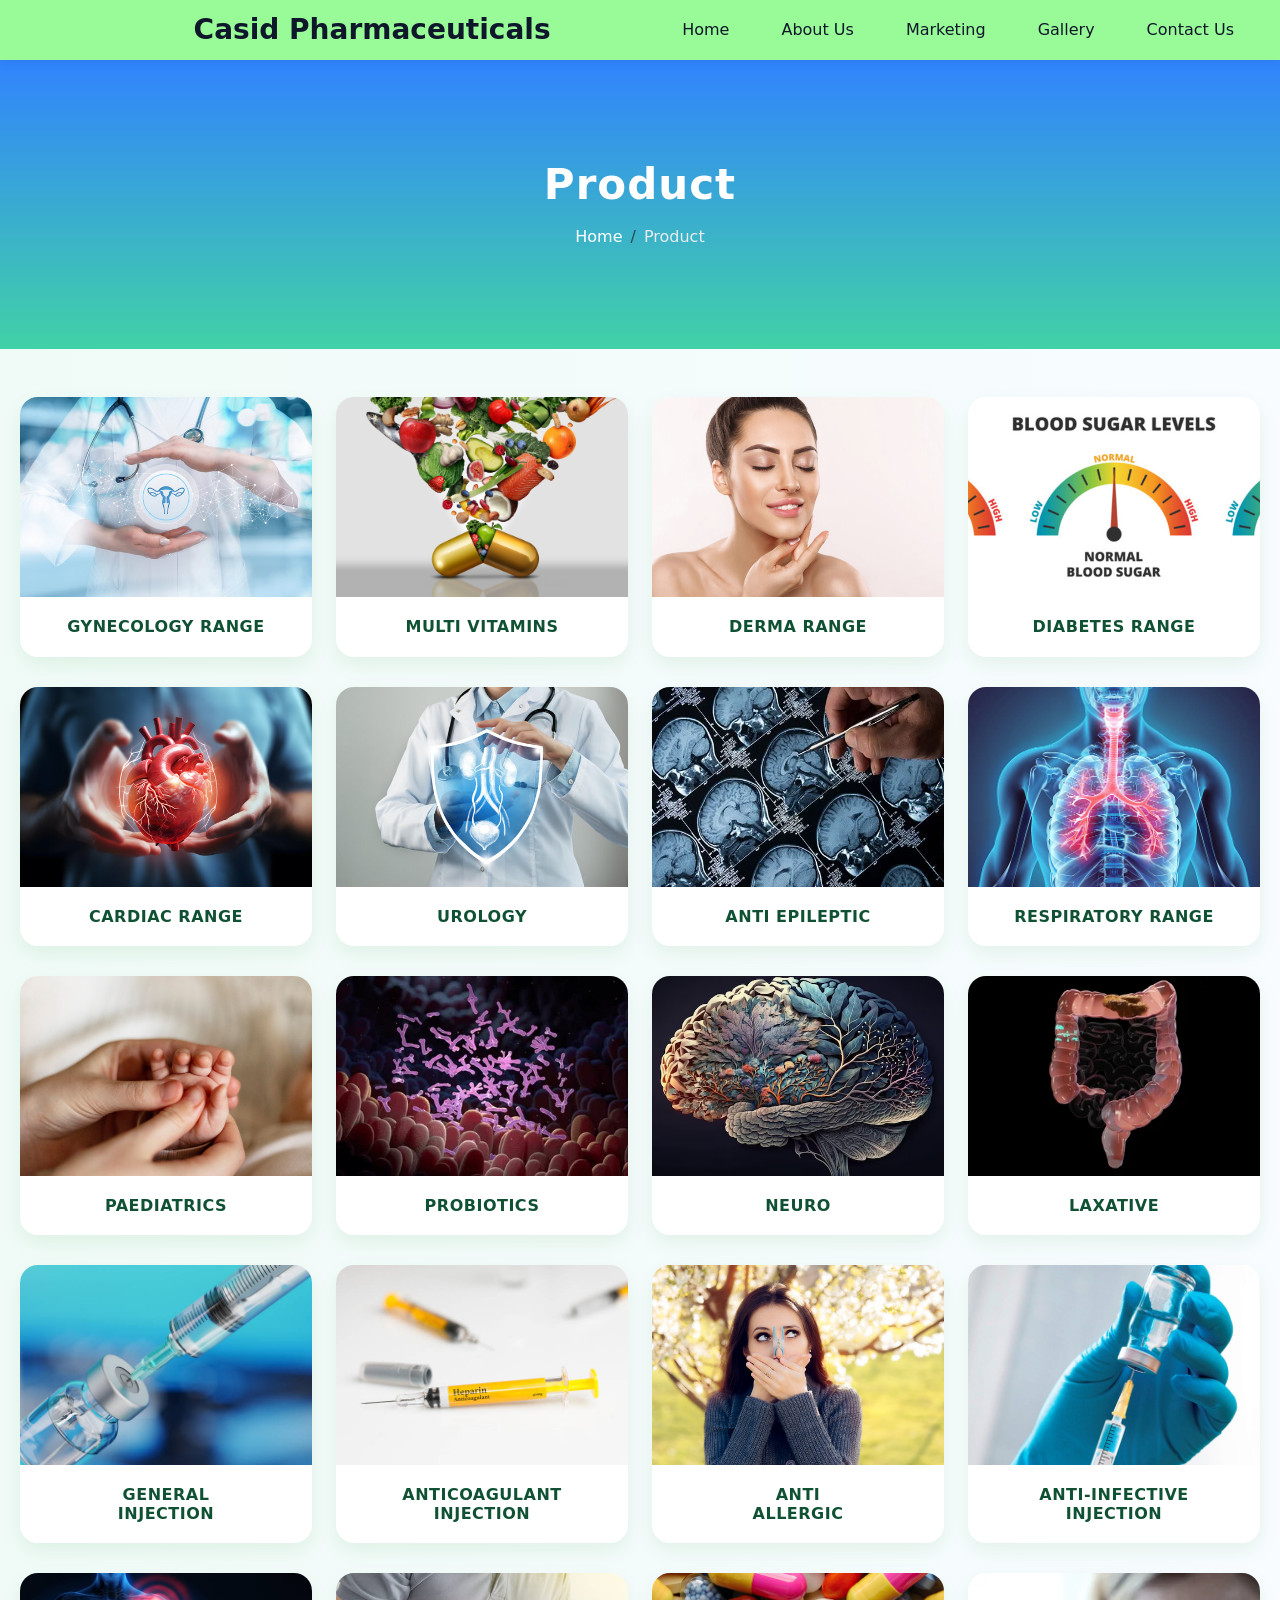
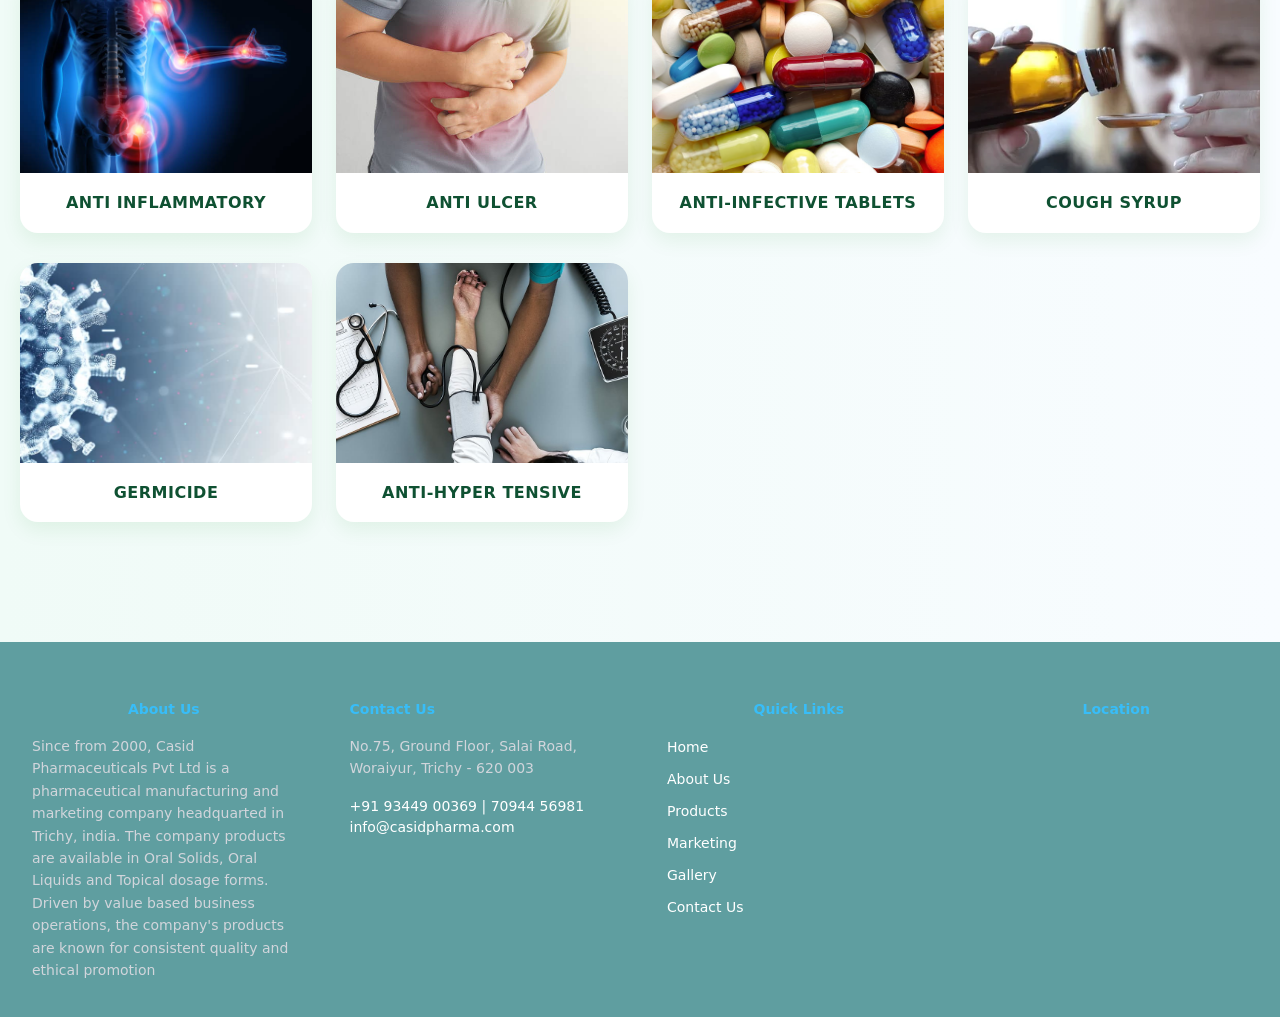
<file: product.html>
<html lang="en">
<head>
    <meta charset="UTF-8">
    <meta name="viewport" content="width=device-width, initial-scale=1.0">
    <title>Products Page - Casid Pharmaceuticals</title>
    <link rel="stylesheet" href="https://cdn.jsdelivr.net/npm/bootstrap@5.3.3/dist/css/bootstrap.min.css" integrity="sha384-QWTKZyjpPEjISv5WaRU9OFeRpok6YctnYmDr5pNlyT2bRjXh0JMhjY6hW+ALEwIH" crossorigin="anonymous">
    <link rel="stylesheet" href="product.css">
</head>
<style>

/* Footer Main */
footer {
    background-color: cadetblue;   /* Dark navy professional color */
    color: #ffffff;
    padding: 40px 20px 20px 20px;
}
/* Footer Row */
.footer {
    display: flex;
    flex-wrap: wrap;
    gap: 30px;
}
/* Footer Columns */
.footer .col {
    min-width: 250px;
}
/* Headings */
.footer .h4 {
    font-weight: 600;
    margin-bottom: 15px;
    color: #38bdf8;   /* Light blue highlight */
}
/* Paragraph Text */
.footer p {
    font-size: 14px;
    line-height: 1.6;
    color: #d1d5db;
}
/* Links */
.footer a {
    color: #ffffff;
    text-decoration: none;
    font-size: 14px;
    transition: 0.3s ease;
}
.footer a:hover {
    color: #38bdf8;
    text-decoration: underline;
}
/* Quick Links List */
.footer ul {
    list-style: none;
    padding: 0;
}
.footer ul li {
    margin-bottom: 8px;
}
/* Location Iframe */
.locationiframe {
    width: 100%;
    height: 250px;
    border-radius: 10px;
}
/* Responsive Adjustments */
@media (max-width: 992px) {
    .footer {
        gap: 20px;
    }
}
@media (max-width: 768px) {
    .footer {
        flex-direction: column;
        text-align: center;
    }
    .footer .col {
        width: 100%;
    }
    .locationiframe {
        height: 220px;
    }
}
@media (max-width: 480px) {
    footer {
        padding: 30px 15px;
    }
    .footer .h4 {
        font-size: 18px;
    }
    .footer p,
    .footer a {
        font-size: 13px;
    }
}
</style>
<body>
    <header class="navbar">
        <ul class="nav">
            <!-- <img src="https://casidpharma.com/images/casidpharma-logo1.png" class="mx-5" height="100px" width="200px" alt=""> -->
        </ul>
        <p class="h1 ps-5">Casid Pharmaceuticals</p>
        <div class="menu">
            <ul class="nav">
                <li class="nav-item"><a class="nav-link" href="index.html">Home</a></li>
                <li class="nav-item"><a class="nav-link" href="about.html">About Us</a></li>
                <li class="nav-item"><a class="nav-link" href="market.html">Marketing</a></li>
                <li class="nav-item"><a class="nav-link" href="gallery.html">Gallery</a></li>
                <li class="nav-item"><a class="nav-link" href="contact.html">Contact Us</a></li>
            </ul>
        </div>
    </header>
  <section id="duct">
    <div class="container text-center">
        <h1>Product</h1>
        <nav aria-label="breadcrumb">
            <ol class="breadcrumb justify-content-center">
                <li class="breadcrumb-item">
                    <a href="index.html">Home</a>
                </li>
                <li class="breadcrumb-item active" aria-current="page">
                    Product
                </li>
            </ol>
        </nav>
    </div>
</section>
    <section id="products" class="pt-5">
        <div class="row cards">
        <div class="container">
            <div class="row">
                <div class="col">
                    <div class="card h-100">
                        <img src="./gynecology" height="200px" width="100%">
                    <div class="body">
                        <h4 class="card-title text-center">GYNECOLOGY RANGE</h4>
                    </div> 
                    </div>   
                </div>    
                <div class="col">
                    <div class="card h-100">
                        <img src="./multivitamin_image" height="200px" width="100%">
                    <div class="body">
                        <h4 class="card-title text-center">MULTI VITAMINS</h4>
                    </div> 
                    </div>   
                </div> 
                <div class="col">
                    <div class="card h-100">
                        <img src="./derma_image" height="200px" width="100%">
                    <div class="body">
                        <h4 class="card-title text-center">DERMA RANGE</h4>
                    </div> 
                    </div>   
                </div> 
                <div class="col">
                    <div class="card h-100">
                        <img src="./diabetes_image" height="200px" width="100%">
                    <div class="body">
                        <h4 class="card-title text-center">DIABETES RANGE</h4>
                    </div> 
                    </div>   
                </div>
            </div>
            <div class="row">
                <div class="col">
                    <div class="card h-100">
                        <img src="./cardiac_image" height="200px" width="100%">
                    <div class="body">
                        <h4 class="card-title text-center">CARDIAC RANGE</h4>
                    </div> 
                    </div>   
                </div>    
                <div class="col">
                    <div class="card h-100">
                        <img src="./urology_image" height="200px" width="100%">
                    <div class="body">
                        <h4 class="card-title text-center">UROLOGY</h4>
                    </div> 
                    </div>   
                </div> 
                <div class="col">
                    <div class="card h-100">
                        <img src="./antiepileptic-drugs.webp" height="200px" width="100%">
                    <div class="body">
                        <h4 class="card-title text-center">ANTI EPILEPTIC</h4>
                    </div> 
                    </div>   
                </div> 
                <div class="col">
                    <div class="card h-100">
                        <img src="./respiratory_image" height="200px" width="100%">
                    <div class="body">
                        <h4 class="card-title text-center">RESPIRATORY RANGE</h4>
                    </div> 
                    </div>   
                </div>
            </div>
            <div class="row">
                <div class="col">
                    <div class="card h-100">
                        <img src="./paediatrics_images" height="200px" width="100%">
                    
                    <div class="body">
                        <h4 class="card-title text-center">PAEDIATRICS</h4>
                    </div> 
                    </div>   
                </div>    
                <div class="col">
                    <div class="card h-100">
                        <img src="./probiotics_image" height="200px" width="100%">
                    
                    <div class="body">
                        <h4 class="card-title text-center">PROBIOTICS</h4>
                    </div> 
                    </div>   
                </div> 
                <div class="col">
                    <div class="card h-100">
                        <img src="./neuro" height="200px" width="100%">
                    
                    <div class="body">
                        <h4 class="card-title text-center">NEURO</h4>
                    </div> 
                    </div>   
                </div> 
                <div class="col">
                    <div class="card h-100">
                        <img src="./laxative_image" height="200px" width="100%">
                    <div class="body">
                        <h4 class="card-title text-center">LAXATIVE</h4>
                    </div> 
                    </div>   
                </div>   
            </div>
            <div class="row">
                <div class="col">
                    <div class="card h-100">
                        <img src="./injection" height="200px" width="100%">
                    
                    <div class="body">
                        <h4 class="card-title text-center">GENERAL <br> INJECTION</h4>
                    </div> 
                    </div>   
                </div>    
                <div class="col">
                    <div class="card h-100">
                        <img src="./anticoagulant injection" height="200px" width="100%">
                    
                    <div class="body">
                        <h4 class="card-title text-center">ANTICOAGULANT INJECTION</h4>
                    </div> 
                    </div>   
                </div> 
                <div class="col">
                    <div class="card h-100">
                        <img src="./antiallergic" height="200px" width="100%">
                    
                    <div class="body">
                        <h4 class="card-title text-center">ANTI <br> ALLERGIC</h4>
                    </div> 
                    </div>   
                </div> 
                <div class="col">
                    <div class="card h-100">
                        <img src="./anti infective injection" height="200px" width="100%">
                    <div class="body">
                        <h4 class="card-title text-center">ANTI-INFECTIVE <br> INJECTION</h4>
                    </div> 
                    </div>   
                </div>   
            </div>
            <div class="row">
                <div class="col">
                    <div class="card h-100">
                        <img src="./antiinflammatory" height="200px" width="100%">
                    
                    <div class="body">
                        <h4 class="card-title text-center">ANTI INFLAMMATORY</h4>
                    </div> 
                    </div>   
                </div>    
                <div class="col">
                    <div class="card h-100">
                        <img src="./anti ulcer" height="200px" width="100%">
                    
                    <div class="body">
                        <h4 class="card-title text-center">ANTI ULCER</h4>
                    </div> 
                    </div>   
                </div> 
                <div class="col">
                    <div class="card h-100">
                        <img src="./tablets" height="200px" width="100%">
                    
                    <div class="body">
                        <h4 class="card-title text-center">ANTI-INFECTIVE TABLETS</h4>
                    </div> 
                    </div>   
                </div> 
                <div class="col">
                    <div class="card h-100">
                        <img src="./syrup" height="200px" width="100%">
                    <div class="body">
                        <h4 class="card-title text-center">COUGH SYRUP</h4>
                    </div> 
                    </div>   
                </div>   
            </div>
            <div class="row">
                <div class="col">
                    <div class="card h-100">
                        <img src="./germ" height="200px" width="100%">
                    <div class="body">
                        <h4 class="card-title text-center">GERMICIDE</h4>
                    </div>
                    </div>
                </div>
                <div class="col">
                    <div class="card h-100">
                        <img src="./hypertensive" height="200px" width="100%">
                    <div class="body">
                        <h4 class="card-title text-center">ANTI-HYPER TENSIVE</h4>
                    </div>    
                    </div>
                </div>
            </div>
        </div>
        </div>
    </section>
    <footer>
        <div class="container-fluid">
            <div class="row footer">
                <div class="col">
                    <p class="h4 text-center mt-3">About Us</p>
                    <p>
                    Since from 2000, Casid Pharmaceuticals Pvt Ltd is a pharmaceutical manufacturing and marketing company headquarted in Trichy, india. The company products are available in Oral Solids, Oral Liquids and Topical dosage forms. Driven by value based business operations, the company's products are known for consistent quality and ethical promotion
                    </p>
                </div>
                <div class="col">
                    <p class="h4 text- mt-3">Contact Us</p>
                    <p>No.75, Ground Floor, Salai Road, Woraiyur, Trichy - 620 003</p>
                    <a href="tel:+91 93449 00369 | 70944 56981">+91 93449 00369 | 70944 56981</a><br>
                    <a href="mailto:info@casidpharma.com">info@casidpharma.com</a>
                </div>
                <div class="col">
                    <p class="h4 text-center mt-3">Quick Links</p>
                    <ul>
                        <li><a href="index.html">Home</a></li>
                        <li><a href="about.html">About Us</a></li>
                        <li><a href="product.html">Products</a></li>
                        <li><a href="market.html">Marketing</a></li>
                        <li><a href="gallery.html">Gallery</a></li>
                        <li><a href="contact.html">Contact Us</a></li>
                    </ul>    
                </div>
                <div class="col">
                    <p class="h4 text-center mt-3">Location</p>
                    <iframe class="locationiframe" src="https://www.google.com/maps/embed?pb=!1m14!1m8!1m3!1d489.8491304541345!2d78.68168!3d10.827144!3m2!1i1024!2i768!4f13.1!3m3!1m2!1s0x3baab8a3a198ebd5%3A0xb6152f14c9e1ff0c!2sCasid%20Pharmaceuticals%20Pvt%20Ltd!5e0!3m2!1sen!2sin!4v1754387833832!5m2!1sen!2sin" width="400" height="300" style="border:0;" allowfullscreen="" loading="lazy" referrerpolicy="no-referrer-when-downgrade"></iframe>
                </div>
            </div>
        </div>
    </footer>
</body>
</html>
</file>
<file: about.css>
/* Header Styling */
header.navbar {
    display: flex;
    align-items: center;
    justify-content: space-between;
    background-color:palegreen;
    padding: 10px 30px;
    box-shadow: 0 2px 10px rgba(0,0,0,0.08);
    position: sticky;
    top: 0;
    z-index: 1000;
}

/* Logo */
header.navbar img {
    max-width: 180px;
    height: auto;
}

/* Company Name */
header.navbar .h1 {
    font-size: 28px;
    font-weight: 600;
    color: #0f172a;
    margin: 0;
    white-space: nowrap;
}

/* Navigation Menu */
.menu ul {
    display: flex;
    gap: 20px;
    margin: 0;
    padding: 0;
}

/* Nav Links */
.nav-link {
    color: #0f172a !important;
    font-weight: 500;
    text-decoration: none;
    transition: 0.3s ease;
    position: relative;
}

/* Hover Effect */
.nav-link:hover {
    color: #2563eb !important;
}

/* Underline Animation */
.nav-link::after {
    content: "";
    position: absolute;
    width: 0;
    height: 2px;
    bottom: -5px;
    left: 0;
    background-color: #2563eb;
    transition: width 0.3s ease;
}

.nav-link:hover::after {
    width: 100%;
}

/* Responsive Design */
@media (max-width: 992px) {
    header.navbar {
        flex-wrap: wrap;
        text-align: center;
    }

    header.navbar .h1 {
        width: 100%;
        margin-top: 10px;
        font-size: 24px;
    }

    .menu {
        width: 100%;
        margin-top: 10px;
    }

    .menu ul {
        justify-content: center;
        flex-wrap: wrap;
    }
}

@media (max-width: 576px) {
    header.navbar {
        padding: 10px 15px;
    }

    header.navbar img {
        max-width: 140px;
    }

    header.navbar .h1 {
        font-size: 20px;
    }

    .menu ul {
        flex-direction: column;
        gap: 10px;
    }
}
/* Marketing Hero Section */
#page {
    background: linear-gradient(rgba(13, 110, 253, 0.85), rgba(32, 201, 151, 0.85)),
                url('https://images.unsplash.com/photo-1587854692152-cbe660dbde88') center/cover no-repeat;
    padding: 100px 20px;
    color: #ffffff;
    position: relative;
}

/* Center Content */
#page .page {
    display: flex;
    justify-content: center;
    align-items: center;
}

/* Heading */
#page h1 {
    font-size: 42px;
    font-weight: 700;
    margin-bottom: 15px;
    letter-spacing: 1px;
}

/* Breadcrumb */
#page .breadcrumb {
    background: transparent;
    margin-bottom: 0;
}

/* Breadcrumb Links */
#page .breadcrumb-item a {
    color: #ffffff;
    text-decoration: none;
    font-weight: 500;
    transition: 0.3s ease;
}

#page .breadcrumb-item a:hover {
    color: #ffd43b;
    text-decoration: underline;
}

/* Active Breadcrumb */
#page .breadcrumb-item.active {
    color: #e9ecef;
}

/* Responsive */
@media (max-width: 992px) {
    #page {
        padding: 80px 20px;
    }

    #page h1 {
        font-size: 34px;
    }
}

@media (max-width: 576px) {
    #page {
        padding: 60px 15px;
    }

    #page h1 {
        font-size: 26px;
    }

    #page .breadcrumb {
        font-size: 14px;
    }
}
/* General Section Styling */
.about-page {
    padding: 80px 20px;
    background: #f8f9fa;
    font-family: 'Segoe UI', sans-serif;
}

/* Container Width */
.about-page .container {
    max-width: 1000px;
    margin: auto;
}

/* Main Heading */
.about-page h1 {
    text-align: center;
    font-size: 40px;
    font-weight: 700;
    color: #0d6efd;
    margin-bottom: 30px;
}

/* Sub Headings */
.about-page h2 {
    font-size: 26px;
    margin-top: 35px;
    margin-bottom: 15px;
    color: #198754;
    font-weight: 600;
    border-left: 5px solid #0d6efd;
    padding-left: 10px;
}

/* Paragraph Styling */
.about-page p {
    font-size: 17px;
    line-height: 1.8;
    color: #555;
    margin-bottom: 15px;
}

/* List Styling */
.about-page ul {
    padding-left: 20px;
    margin-bottom: 20px;
    
}

.about-page ul li {
    font-size: 16px;
    margin-bottom: 8px;
    color: #444;
    position: relative;
}

/* Custom Bullet */
.about-page ul li::marker {
    color: #0d6efd;
}

/* Hover effect on list */
.about-page ul li:hover {
    color: #0d6efd;
    transition: 0.3s ease;
}

/* Responsive Design */
@media (max-width: 768px) {
    .about-page {
        padding: 60px 15px;
    }

    .about-page h1 {
        font-size: 30px;
    }

    .about-page h2 {
        font-size: 22px;
    }

    .about-page p,
    .about-page ul li {
        font-size: 15px;
    }
}
</file>
<file: contact.css>
/* Header Styling */
header.navbar {
    display: flex;
    align-items: center;
    justify-content: space-between;
    background-color: palegreen;
    padding: 10px 30px;
    box-shadow: 0 2px 10px rgba(0,0,0,0.08);
    position: sticky;
    top: 0;
    z-index: 1000;
}

/* Logo */
header.navbar img {
    max-width: 180px;
    height: auto;
}

/* Company Name */
header.navbar .h1 {
    font-size: 28px;
    font-weight: 600;
    color: #0f172a;
    margin: 0;
    white-space: nowrap;
}

/* Navigation Menu */
.menu ul {
    display: flex;
    gap: 20px;
    margin: 0;
    padding: 0;
}

/* Nav Links */
.nav-link {
    color: #0f172a !important;
    font-weight: 500;
    text-decoration: none;
    transition: 0.3s ease;
    position: relative;
}

/* Hover Effect */
.nav-link:hover {
    color: #2563eb !important;
}

/* Underline Animation */
.nav-link::after {
    content: "";
    position: absolute;
    width: 0;
    height: 2px;
    bottom: -5px;
    left: 0;
    background-color: #2563eb;
    transition: width 0.3s ease;
}

.nav-link:hover::after {
    width: 100%;
}

/* Responsive Design */
@media (max-width: 992px) {
    header.navbar {
        flex-wrap: wrap;
        text-align: center;
    }

    header.navbar .h1 {
        width: 100%;
        margin-top: 10px;
        font-size: 24px;
    }

    .menu {
        width: 100%;
        margin-top: 10px;
    }

    .menu ul {
        justify-content: center;
        flex-wrap: wrap;
    }
}

@media (max-width: 576px) {
    header.navbar {
        padding: 10px 15px;
    }

    header.navbar img {
        max-width: 140px;
    }

    header.navbar .h1 {
        font-size: 20px;
    }

    .menu ul {
        flex-direction: column;
        gap: 10px;
    }
}
/* Contact Box Container */
.contact-box {
    background: #ffffff;
    padding: 30px;
    border-radius: 16px;
    box-shadow: 0 8px 25px rgba(0, 0, 0, 0.06);
    max-width: 600px;
    margin: auto;
    transition: 0.3s ease;
}

/* Hover effect */
.contact-box:hover {
    transform: translateY(-5px);
    box-shadow: 0 12px 30px rgba(0, 0, 0, 0.08);
}

/* Paragraph Styling */
.contact-box p {
    display: flex;
    align-items: flex-start;
    gap: 12px;
    margin-bottom: 18px;
    font-size: 15px;
    line-height: 1.7;
    color: #334155;
}

/* Remove last margin */
.contact-box p:last-child {
    margin-bottom: 0;
}

/* Icons */
.contact-box i {
    font-size: 18px;
    color: #2563eb;   /* Professional blue */
    min-width: 22px;
    margin-top: 4px;
}

/* Strong Labels */
.contact-box strong {
    color: #0f172a;
    margin-right: 4px;
}

/* Links */
.contact-box a {
    color: #0f172a;
    text-decoration: none;
    font-weight: 500;
    transition: 0.3s ease;
}

/* Link Hover */
.contact-box a:hover {
    color: #2563eb;
    text-decoration: underline;
}

/* Responsive - Tablet */
@media (max-width: 768px) {
    .contact-box {
        padding: 25px;
    }

    .contact-box p {
        font-size: 14px;
    }
}

/* Responsive - Mobile */
@media (max-width: 480px) {
    .contact-box {
        padding: 20px;
        border-radius: 12px;
    }

    .contact-box p {
        flex-direction: column;
        align-items: flex-start;
        gap: 6px;
        font-size: 13px;
    }

    .contact-box i {
        margin-top: 0;
    }
}
.map-box iframe {
    width: 100%;
    height: 300px;
    border: 0;
    border-radius: 15px;
}
/* Section Background */
#Contact {
    background: linear-gradient(to right, #e6f7f1, #f0fbff);
    padding: 70px 20px;
}

/* Section Heading */
#Contact h2 {
    font-size: 30px;
    font-weight: 700;
    color: #0f5132;   /* Dark medical green */
    margin-bottom: 40px;
}

/* Contact Card */
.contact-box {
    background: #ffffff;
    padding: 35px;
    border-radius: 18px;
    box-shadow: 0 10px 30px rgba(0, 128, 0, 0.08);
    border-left: 6px solid #20c997; /* Medical green accent */
    transition: 0.3s ease;
}

/* Card Hover */
.contact-box:hover {
    transform: translateY(-6px);
    box-shadow: 0 15px 35px rgba(0, 128, 0, 0.15);
}

/* Contact Text */
.contact-box p {
    display: flex;
    align-items: flex-start;
    gap: 12px;
    font-size: 15px;
    line-height: 1.8;
    color: #495057;
    margin-bottom: 18px;
}

/* Icons */
.contact-box i {
    font-size: 18px;
    color: #20c997;  /* Green icon */
    background: #e6f7f1;
    padding: 10px;
    border-radius: 50%;
    min-width: 38px;
    text-align: center;
}

/* Labels */
.contact-box strong {
    color: #0f5132;
}

/* Links */
.contact-box a {
    color: #198754;
    text-decoration: none;
    font-weight: 500;
    transition: 0.3s;
}

.contact-box a:hover {
    color: #0d6efd;
    text-decoration: underline;
}

/* Map Box */
.map-box iframe {
    width: 100%;
    height: 320px;
    border: 0;
    border-radius: 18px;
    box-shadow: 0 10px 25px rgba(0, 0, 0, 0.08);
}

/* Responsive */
@media (max-width: 768px) {
    #Contact {
        padding: 50px 15px;
    }

    #Contact h2 {
        font-size: 24px;
    }

    .contact-box {
        padding: 25px;
    }

    .map-box iframe {
        height: 250px;
    }
}
/* Marketing Hero Section */
#tact {
    background: linear-gradient(rgba(13, 110, 253, 0.85), rgba(32, 201, 151, 0.85)),
                url('https://images.unsplash.com/photo-1587854692152-cbe660dbde88') center/cover no-repeat;
    padding: 100px 20px;
    color: #ffffff;
    position: relative;
}

/* Center Content */
#tact .tact {
    display: flex;
    justify-content: center;
    align-items: center;
}

/* Heading */
#tact h1 {
    font-size: 42px;
    font-weight: 700;
    margin-bottom: 15px;
    letter-spacing: 1px;
}

/* Breadcrumb */
#tact .breadcrumb {
    background: transparent;
    margin-bottom: 0;
}

/* Breadcrumb Links */
#tact .breadcrumb-item a {
    color: #ffffff;
    text-decoration: none;
    font-weight: 500;
    transition: 0.3s ease;
}

#tact .breadcrumb-item a:hover {
    color: #ffd43b;
    text-decoration: underline;
}

/* Active Breadcrumb */
#tact .breadcrumb-item.active {
    color: #e9ecef;
}

/* Responsive */
@media (max-width: 992px) {
    #tact {
        padding: 80px 20px;
    }

    #tact h1 {
        font-size: 34px;
    }
}

@media (max-width: 576px) {
    #tact {
        padding: 60px 15px;
    }

    #tact h1 {
        font-size: 26px;
    }

    #tact .breadcrumb {
        font-size: 14px;
    }
}/* Marketing Hero Section */
#tact {
    background: linear-gradient(rgba(13, 110, 253, 0.85), rgba(32, 201, 151, 0.85)),
                url('https://images.unsplash.com/photo-1587854692152-cbe660dbde88') center/cover no-repeat;
    padding: 100px 20px;
    color: #ffffff;
    position: relative;
}

/* Center Content */
#tact .tact {
    display: flex;
    justify-content: center;
    align-items: center;
}

/* Heading */
#tact h1 {
    font-size: 42px;
    font-weight: 700;
    margin-bottom: 15px;
    letter-spacing: 1px;
}

/* Breadcrumb */
#tact .breadcrumb {
    background: transparent;
    margin-bottom: 0;
}

/* Breadcrumb Links */
#tact .breadcrumb-item a {
    color: #ffffff;
    text-decoration: none;
    font-weight: 500;
    transition: 0.3s ease;
}

#tact .breadcrumb-item a:hover {
    color: #ffd43b;
    text-decoration: underline;
}

/* Active Breadcrumb */
#tact .breadcrumb-item.active {
    color: #e9ecef;
}

/* Responsive */
@media (max-width: 992px) {
    #tact {
        padding: 80px 20px;
    }

    #tact h1 {
        font-size: 34px;
    }
}

@media (max-width: 576px) {
    #tact {
        padding: 60px 15px;
    }

    #tact h1 {
        font-size: 26px;
    }

    #tact .breadcrumb {
        font-size: 14px;
    }
}
</file>
<file: product.css>
/* Header Styling */
header.navbar {
    display: flex;
    align-items: center;
    justify-content: space-between;
    background-color: palegreen;
    padding: 10px 30px;
    box-shadow: 0 2px 10px rgba(0,0,0,0.08);
    position: sticky;
    top: 0;
    z-index: 1000;
}

/* Logo */
header.navbar img {
    max-width: 180px;
    height: auto;
}

/* Company Name */
header.navbar .h1 {
    font-size: 28px;
    font-weight: 600;
    color: #0f172a;
    margin: 0;
    white-space: nowrap;
}

/* Navigation Menu */
.menu ul {
    display: flex;
    gap: 20px;
    margin: 0;
    padding: 0;
}

/* Nav Links */
.nav-link {
    color: #0f172a !important;
    font-weight: 500;
    text-decoration: none;
    transition: 0.3s ease;
    position: relative;
}

/* Hover Effect */
.nav-link:hover {
    color: #2563eb !important;
}

/* Underline Animation */
.nav-link::after {
    content: "";
    position: absolute;
    width: 0;
    height: 2px;
    bottom: -5px;
    left: 0;
    background-color: #2563eb;
    transition: width 0.3s ease;
}

.nav-link:hover::after {
    width: 100%;
}

/* Responsive Design */
@media (max-width: 992px) {
    header.navbar {
        flex-wrap: wrap;
        text-align: center;
    }

    header.navbar .h1 {
        width: 100%;
        margin-top: 10px;
        font-size: 24px;
    }

    .menu {
        width: 100%;
        margin-top: 10px;
    }

    .menu ul {
        justify-content: center;
        flex-wrap: wrap;
    }
}

@media (max-width: 576px) {
    header.navbar {
        padding: 10px 15px;
    }

    header.navbar img {
        max-width: 140px;
    }

    header.navbar .h1 {
        font-size: 20px;
    }

    .menu ul {
        flex-direction: column;
        gap: 10px;
    }
}
/* Products Section */
#products {
    background: linear-gradient(to right, #f0fbf7, #f8fcff);
    padding: 60px 20px;
}

/* Card Styling */
#products .card {
    border: none;
    border-radius: 18px;
    overflow: hidden;
    box-shadow: 0 8px 20px rgba(0, 128, 0, 0.08);
    transition: all 0.3s ease;
    background: #ffffff;
}

/* Hover Effect */
#products .card:hover {
    transform: translateY(-8px);
    box-shadow: 0 15px 35px rgba(0, 128, 0, 0.18);
}

/* Card Image */
#products .card img {
    width: 100%;
    height: 200px;
    object-fit: cover;   /* Important for responsiveness */
    transition: transform 0.4s ease;
}

/* Image Zoom on Hover */
#products .card:hover img {
    transform: scale(1.08);
}

/* Card Body */
#products .body {
    padding: 20px;
    text-align: center;
}

/* Title */
#products .card-title {
    font-size: 16px;
    font-weight: 600;
    color: #0f5132;   /* Medical green */
    margin: 0;
    letter-spacing: 0.5px;
}

/* Spacing Between Rows */
#products .row {
    margin-bottom: 30px;
}

/* Responsive Grid Improvements */
@media (min-width: 992px) {
    #products .col {
        flex: 0 0 25%;
        max-width: 25%;
    }
}

@media (max-width: 991px) {
    #products .col {
        flex: 0 0 50%;
        max-width: 50%;
        margin-bottom: 20px;
    }
}

@media (max-width: 576px) {
    #products .col {
        flex: 0 0 100%;
        max-width: 100%;
    }

    #products .card img {
        height: 180px;
    }

    #products .card-title {
        font-size: 14px;
    }
}
/* Marketing Hero Section */
#duct {
    background: linear-gradient(rgba(13, 110, 253, 0.85), rgba(32, 201, 151, 0.85)),
                url('https://images.unsplash.com/photo-1587854692152-cbe660dbde88') center/cover no-repeat;
    padding: 100px 20px;
    color: #ffffff;
    position: relative;
}

/* Center Content */
#duct .duct {
    display: flex;
    justify-content: center;
    align-items: center;
}

/* Heading */
#duct h1 {
    font-size: 42px;
    font-weight: 700;
    margin-bottom: 15px;
    letter-spacing: 1px;
}

/* Breadcrumb */
#duct .breadcrumb {
    background: transparent;
    margin-bottom: 0;
}

/* Breadcrumb Links */
#duct .breadcrumb-item a {
    color: #ffffff;
    text-decoration: none;
    font-weight: 500;
    transition: 0.3s ease;
}

#duct .breadcrumb-item a:hover {
    color: #ffd43b;
    text-decoration: underline;
}

/* Active Breadcrumb */
#duct .breadcrumb-item.active {
    color: #e9ecef;
}

/* Responsive */
@media (max-width: 992px) {
    #duct {
        padding: 80px 20px;
    }

    #duct h1 {
        font-size: 34px;
    }
}

@media (max-width: 576px) {
    #duct {
        padding: 60px 15px;
    }

    #duct h1 {
        font-size: 26px;
    }

    #duct .breadcrumb {
        font-size: 14px;
    }
}
</file>
